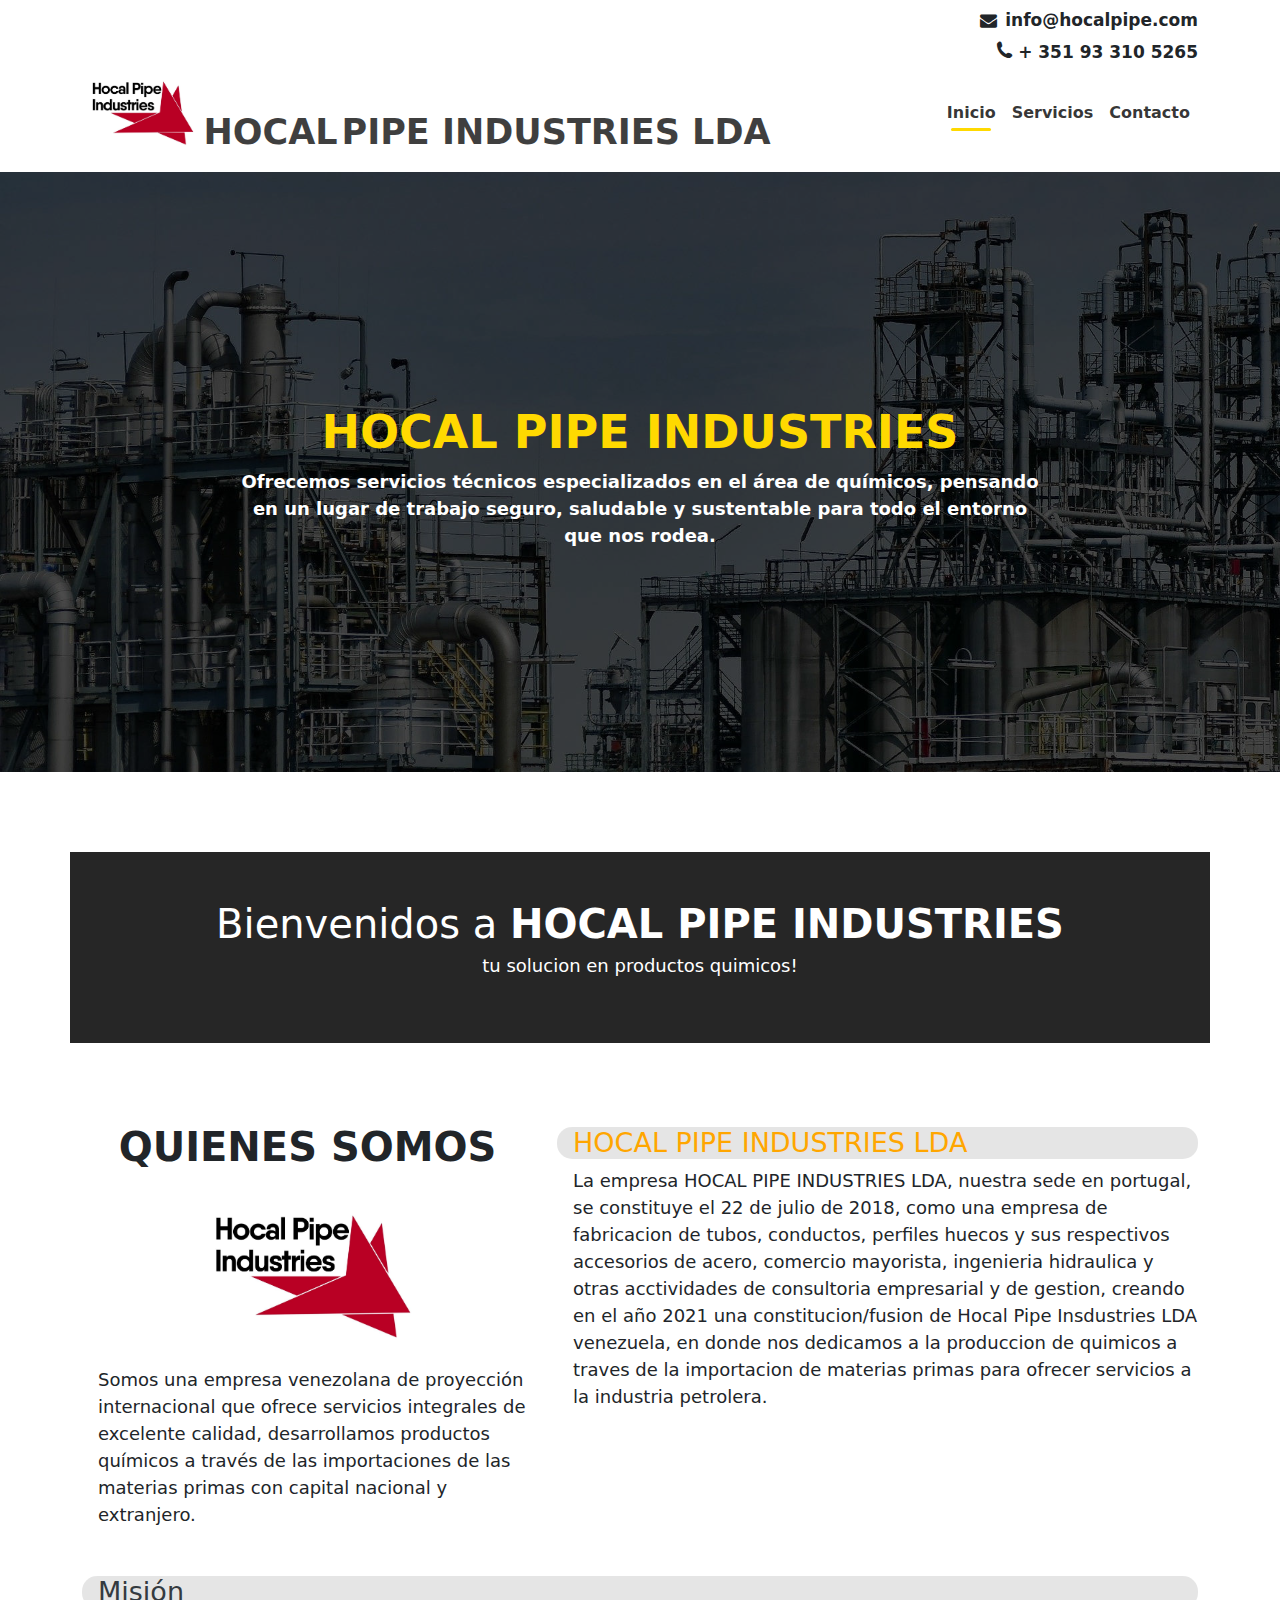
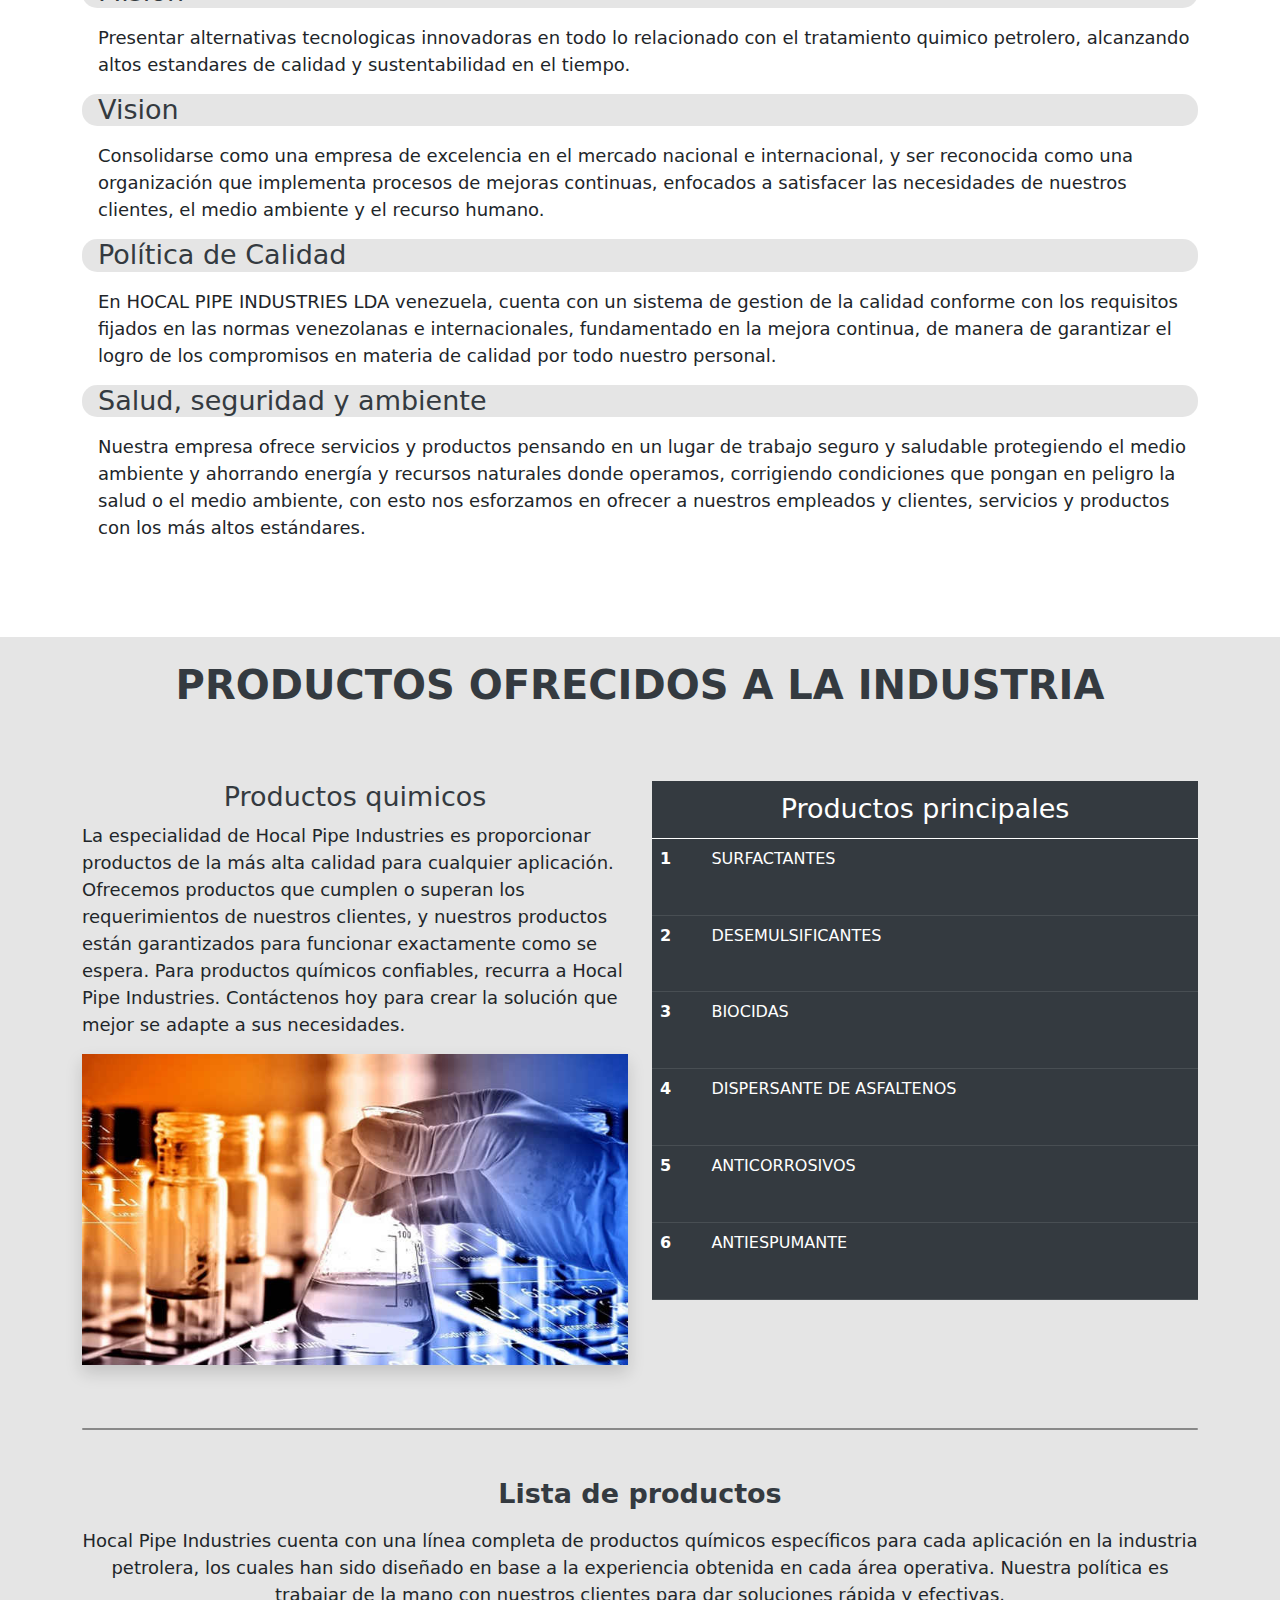
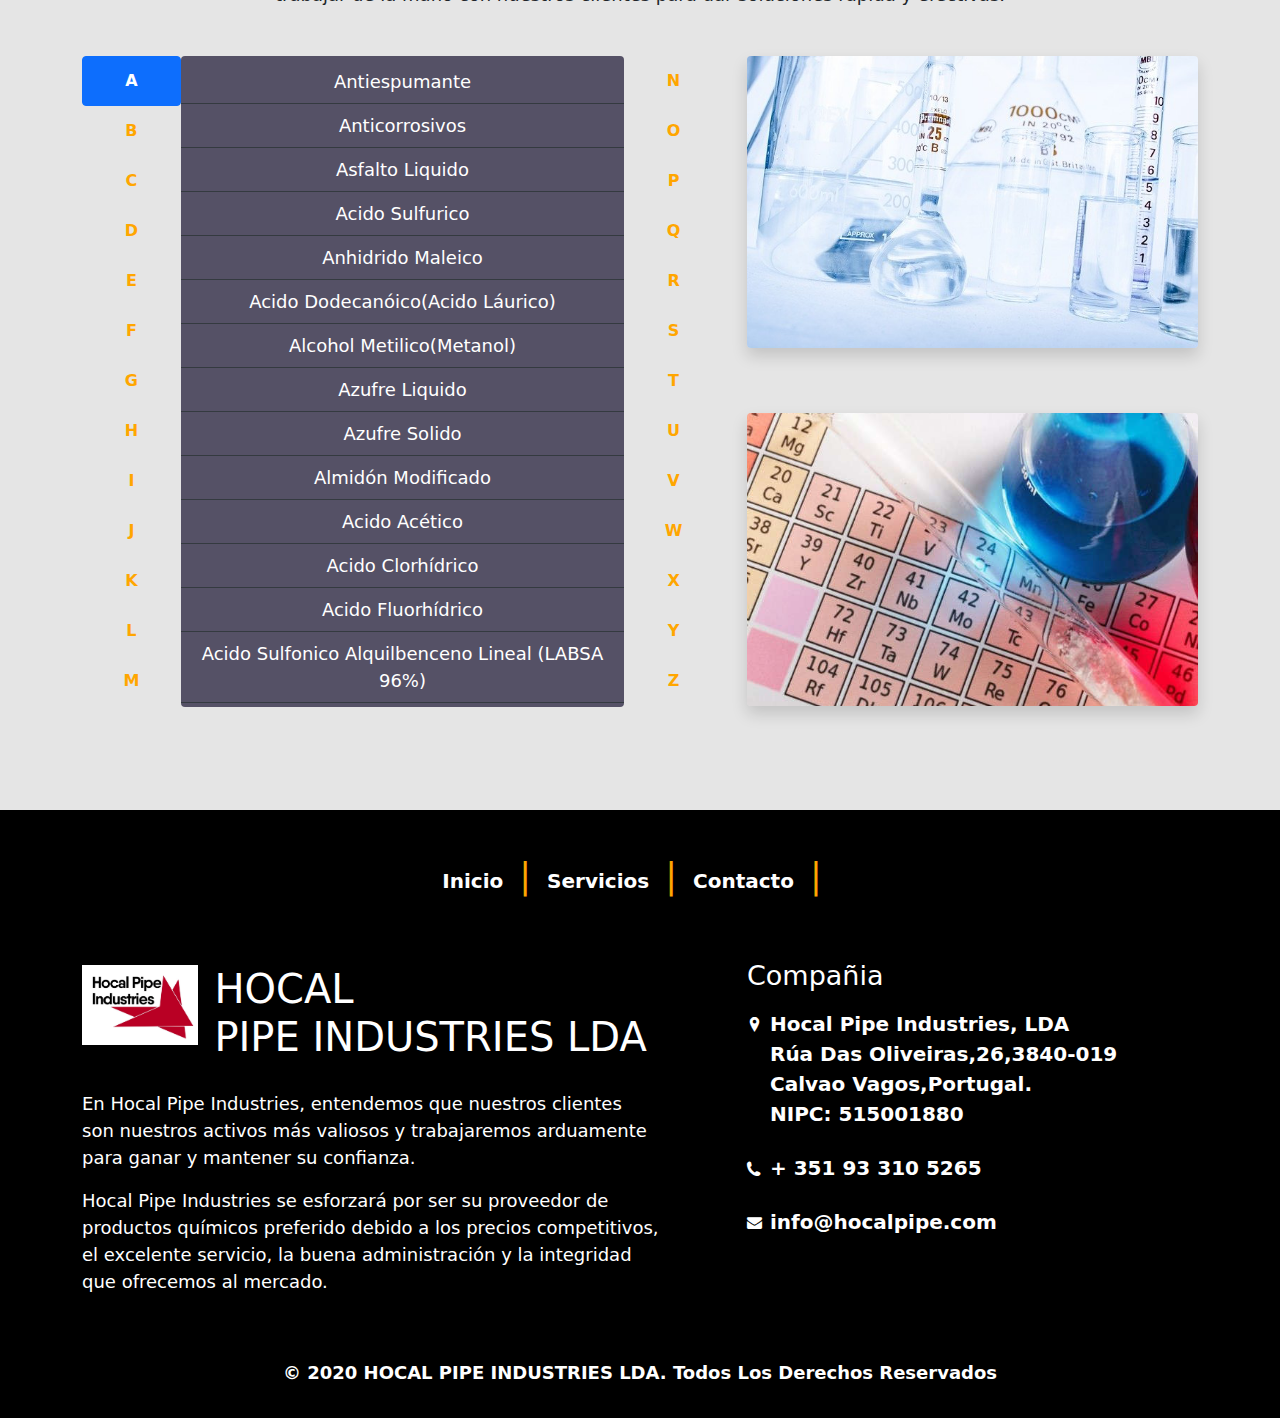
<file: index.html>
<!DOCTYPE html><html lang="en"><head><meta charset="UTF-8"><meta name="viewport" content="width=device-width, initial-scale=1.0"><meta name="description" content="Somos una empresa venezolana de proyección internacional que ofrece servicios integrales de excelente calidad, desarrollamos productos químicos a través de las importaciones de las materias primas con capital nacional y extranjero."><meta name="Keywords" content="hocal pipe industries lda,produtos quimicos hocal pipe"><link rel="icon" type="image/png" href="images/logo.png"><title>HOCAL PIPE INDUSTRIES LDA</title><link href="main-style.css" rel="stylesheet"></head><body><header class="position-relative z-index-2 bg-light bg-white"><div class="container-lg container-md container-sm"><div class="row pt-2"><div class="col-12 d-flex flex-column align-items-end"><div class="d-flex responsive-contact"><span class="mr-1 icon- icon-phone-1"></span><div>+ 351 93 310 5265</div></div><div class="d-flex responsive-contact order-first mb-1"><span class="mr-2 mt-7 icon- icon-envelope"></span><div>info@hocalpipe.com</div></div></div></div></div><nav class="navbar navbar-expand-lg navbar-light bg-white pt-0"><div class="container-lg container-md container-sm"><a class="navbar-brand d-flex align-items-end" href="index.html"><div><img class="mb-2 h-logo-responsive" src="images/logo.jpg" alt="logo de la empresa hocal pipe industries"></div><div class="font-weight-bold responsive-company ml-2"><p class="mb-0 mr-1">HOCAL </p><p class="mb-0">PIPE INDUSTRIES LDA</p></div></a><button class="navbar-toggler" data-target="#my-nav" data-toggle="collapse" aria-controls="my-nav" aria-expanded="false" aria-label="Toggle navigation"><span class="navbar-toggler-icon"></span></button><div class="menu-hidden navbar-collapse" id="my-nav"><ul class="navbar-nav ml-auto"><li class="nav-item d-flex flex-column align-items-center"><a class="nav-link identificador" href="index.html">Inicio</a></li><li class="nav-item d-flex flex-column align-items-center"><a class="nav-link identificador" href="service.html">Servicios</a></li><li class="nav-item d-flex flex-column align-items-center"><a class="nav-link identificador" href="contact.html">Contacto</a></li></ul></div></div></nav></header><main class="main"><div id="page" data-page="0"></div><section class="position-relative"><div class="cap-2"></div><div class="banner-item"><div class="position-relative top-0 left-0"><img class="banner-img" src="images/refinery1.jpg" alt="imagenes de productos quimicos industriales" id=""></div><div class="text-white position-absolute top-0 zind left-50 w-100 text-center container-sm w-lg-65 ocultar" id="texto_1"><h1 class="my-2 responsive__title-h1 font-weight-bold text-yellow"> HOCAL PIPE INDUSTRIES</h1><p class="mb-3 responsive-text">Ofrecemos  servicios técnicos especializados en el área de químicos,  pensando en un lugar de trabajo seguro, saludable y sustentable para  todo el entorno que nos rodea.</p></div></div><div class="banner-item"><div class="position-relative top-0 left-0"><img class="banner-img slide" src="images/refinery2.jpg" alt="imagenes de productos quimicos industriales" id="idd"></div><div class="text-white position-absolute top-0 zind left-50 w-100 text-center container-sm w-lg-65 ocultar" id="texto_2"><h1 class="my-2 responsive__title-h1 font-weight-bold text-yellow"> HOCAL PIPE INDUSTRIES</h1><p class="mb-3 responsive-text">“Estamos a la vanguardia a través de la tecnología y de procesos petroquímicos innovadores “.</p></div></div></section><section class="welcome mt-lg-6"><div class="container-lg px-sm-0"><div class="mb-4 bg-sm-black bg-lg-black-60 text-white py-sm-6 py-lg-5"><h2 class="responsive__title-h2 mb-1 text-center display-5"> Bienvenidos a  <span class="font-weight-bold font-size-35 responsive__title-h2">HOCAL PIPE INDUSTRIES</span></h2><p class="responsive-text lead text-center">tu solucion en productos quimicos!</p></div></div></section><section class="about mt-lg-6"><div class="container-lg container-md container-sm"><div class="row mb-md-5"><div class="col-lg-5 col-md-6 col-sm-12 d-flex align-items-center justify-content-start flex-column"><h2 class="responsive__title-h2 mb-4 display-6 font-weight-normal">QUIENES SOMOS</h2><img class="w-50" src="images/logo.jpg" alt="logo de la empresa hocal pipe industries"><p class="ml-lg-3 text-sm-center text-md-left mt-3 responsive-text lead text-parrafo mb-0">Somos una empresa venezolana de proyección internacional que ofrece servicios integrales de excelente calidad, desarrollamos productos químicos a través de las importaciones de las materias primas con capital nacional y extranjero.</p></div><div class="col-lg-7 col-md-6 col-sm-12 mt-sm-3 mt-lg-1"><div class="bg-lg-black-50 rounded-lg-15pixel bg-sm-black"><h3 class="ml-lg-3 responsive__subtitle text-color-titulo">HOCAL PIPE INDUSTRIES LDA</h3></div><p class="ml-lg-3 responsive-text lead text-parrafo">La empresa HOCAL PIPE INDUSTRIES LDA, nuestra sede en portugal, se constituye el 22 de julio de 2018, como una empresa de fabricacion de tubos, conductos, perfiles huecos y sus respectivos accesorios de acero, comercio mayorista, ingenieria hidraulica y otras acctividades de consultoria empresarial y de gestion, creando en el año 2021 una constitucion/fusion de Hocal Pipe Insdustries LDA venezuela, en donde nos dedicamos a la produccion de quimicos a traves de la importacion de materias primas para ofrecer servicios a la industria petrolera.</p></div></div></div><div class="container-lg container-md container-sm"><div class="row mb-md-4"><div class="col-12"><div class="bg-lg-black-50 rounded-lg-15pixel mb-1 bg-sm-black"><h3 class="responsive__subtitle text-white text-lg-titulos ml-lg-3">Misión</h3></div><p class="responsive-text lead text-parrafo mt-3 ml-lg-3">Presentar alternativas tecnologicas innovadoras en todo lo relacionado con el tratamiento quimico petrolero, alcanzando altos estandares de calidad y sustentabilidad en el tiempo.</p><div class="bg-lg-black-50 rounded-lg-15pixel mb-1 bg-sm-black"><h3 class="responsive__subtitle text-white text-lg-titulos ml-lg-3">Vision</h3></div><p class="responsive-text lead text-parrafo mt-3 ml-lg-3">Consolidarse como una empresa de excelencia en el mercado nacional e internacional, y  ser reconocida como una organización que implementa procesos de mejoras continuas, enfocados a satisfacer las necesidades de nuestros clientes, el medio ambiente y el recurso humano.</p><div class="bg-lg-black-50 rounded-lg-15pixel mb-1 bg-sm-black"><h3 class="responsive__subtitle text-white text-lg-titulos ml-lg-3">Política de Calidad</h3></div><p class="responsive-text lead text-parrafo mt-3 ml-lg-3">En HOCAL PIPE INDUSTRIES LDA venezuela,  cuenta con un sistema de gestion de la calidad conforme con los requisitos fijados en las normas venezolanas e internacionales, fundamentado en la mejora continua, de manera de garantizar el logro de los compromisos en materia de calidad por todo nuestro personal.</p><div class="bg-lg-black-50 rounded-lg-15pixel mb-1 bg-sm-black"><h3 class="responsive__subtitle text-white text-lg-titulos ml-lg-3">Salud, seguridad y ambiente</h3></div><p class="responsive-text lead text-parrafo mt-3 ml-lg-3">Nuestra empresa ofrece servicios y productos pensando en un lugar de trabajo seguro y saludable protegiendo el medio ambiente y ahorrando energía y recursos naturales donde operamos, corrigiendo condiciones que pongan en peligro la salud o el medio ambiente, con esto nos esforzamos en ofrecer a nuestros empleados y clientes, servicios y productos con los más altos estándares.</p></div></div></div></section><section class="product mt-6 bg-black-50"><div class="container-lg container-md container-sm pb-6"><h2 class="responsive__title-h2 text-titulos text-center mb-lg-5 py-4 font-weight-bold">PRODUCTOS OFRECIDOS A LA INDUSTRIA</h2><div class="row"><div class="col-md-6 col-sm-12"><h3 class="responsive__subtitle text-titulos text-center">Productos quimicos</h3><p class="responsive-text lead text-parrafo">La especialidad de Hocal Pipe Industries es proporcionar productos de la más alta calidad para cualquier aplicación. Ofrecemos productos que cumplen o superan los requerimientos de nuestros clientes, y nuestros productos están garantizados para funcionar exactamente como se espera. Para productos químicos confiables, recurra a Hocal Pipe Industries. Contáctenos hoy para crear la solución que mejor se adapte a sus necesidades.</p><img class="img_1 d-sm-none d-lg-block shadow" src="images/img_2.jpg" alt="productos quimicos"></div><div class="col-md-6 col-sm-12"><table class="table table-dark table-hover mb-lg-6"><thead class="thead-light"><tr><th class="responsive__subtitle--table lead text-center" colspan="2">Productos principales</th></tr></thead><tbody class="tbody"><tr><td class="text-table">1 </td><td class="lead text-table">SURFACTANTES</td></tr><tr><td class="text-table">2 </td><td class="lead text-table">DESEMULSIFICANTES</td></tr><tr><td class="text-table">3 </td><td class="lead text-table">BIOCIDAS</td></tr><tr><td class="text-table">4 </td><td class="lead text-table">DISPERSANTE DE ASFALTENOS</td></tr><tr><td class="text-table">5 </td><td class="lead text-table">ANTICORROSIVOS</td></tr><tr><td class="text-table">6 </td><td class="lead text-table">ANTIESPUMANTE</td></tr></tbody></table></div></div><div class="linea mt-sm-4 mb-sm-4 mt-md-4 mb-md-0"></div><div class="row mt-md-5 mt-sm-3"><div class="col-12 order-first"><h3 class="responsive__subtitle text-titulos mb-3 text-center font-weight-bold">Lista de productos</h3><p class="responsive-text lead text-lg-center text-parrafo mb-lg-5">Hocal Pipe Industries cuenta con una línea completa de productos químicos específicos para cada aplicación en la industria petrolera, los cuales han sido diseñado en base a la experiencia obtenida en cada área operativa. Nuestra política es trabajar de la mano con nuestros clientes para dar soluciones rápida y efectivas.</p></div><div class="col-md-7 col-sm-12 order-sm-1 order-md-0"><div class="row"><div class="col-2 pr-0"><ul class="nav font-size-9 flex-column align-items-start"><li class="nav-item w-100 button"><a class="btn hover w-100">A</a></li><li class="nav-item w-100 button"><a class="btn hover w-100">B</a></li><li class="nav-item w-100 button"><a class="btn hover w-100">C</a></li><li class="nav-item w-100 button"><a class="btn hover w-100">D</a></li><li class="nav-item w-100 button"><a class="btn hover w-100">E</a></li><li class="nav-item w-100 button"><a class="btn hover w-100">F</a></li><li class="nav-item w-100 button"><a class="btn hover w-100">G</a></li><li class="nav-item w-100 button"><a class="btn hover w-100">H</a></li><li class="nav-item w-100 button"><a class="btn hover w-100">I</a></li><li class="nav-item w-100 button"><a class="btn hover w-100">J</a></li><li class="nav-item w-100 button"><a class="btn hover w-100">K</a></li><li class="nav-item w-100 button"><a class="btn hover w-100">L</a></li><li class="nav-item w-100 button"><a class="btn hover w-100">M</a></li></ul></div><div class="col-8 text-center bg-color_2 rounded px-0"><div id="contenido"><ul class="nav mt-2" id="ul"></ul></div></div><div class="col-2 pl-0"><ul class="nav font-size-9 flex-column align-items-start"><li class="nav-item w-100 button"><a class="btn hover w-100">N</a></li><li class="nav-item w-100 button"><a class="btn hover w-100">O</a></li><li class="nav-item w-100 button"><a class="btn hover w-100">P</a></li><li class="nav-item w-100 button"><a class="btn hover w-100">Q</a></li><li class="nav-item w-100 button"><a class="btn hover w-100">R</a></li><li class="nav-item w-100 button"><a class="btn hover w-100">S</a></li><li class="nav-item w-100 button"><a class="btn hover w-100">T</a></li><li class="nav-item w-100 button"><a class="btn hover w-100">U</a></li><li class="nav-item w-100 button"><a class="btn hover w-100">V</a></li><li class="nav-item w-100 button"><a class="btn hover w-100">W</a></li><li class="nav-item w-100 button"><a class="btn hover w-100">X</a></li><li class="nav-item w-100 button"><a class="btn hover w-100">Y</a></li><li class="nav-item w-100 button"><a class="btn hover w-100">Z</a></li></ul></div></div></div><div class="col-md-5 d-flex flex-column justify-content-between order-sm-0 order-md-1 mb-4 h-img"><img class="w-100 h-md-50 h-sm-100 img_2 rounded shadow d-sm-none d-md-block" src="images/img_1.jpg" alt="lista de nuestros productos quimicos"><img class="w-100 h-md-50 h-sm-100 img_2 rounded shadow d-sm-none d-md-block" src="images/producto_quimico-2.jpg" alt="lista de nuestros productos quimicos"></div></div></div></section></main><footer class="bg-black align-self-end w-100 text-white"><div class="container-lg py-4 container-m container-sm"><div class="text-white position-relative"><ul class="nav font-size-9 justify-content-center mt-3"><li class="nav-item d-flex"> <a class="responsive-company__footer nav-link p-0" href="index.html">Inicio</a><span class="mx-sm-1 mx-md-2 mx-lg-3 linea_vertical text-color-titulo">| </span></li><li class="nav-item d-flex"> <a class="responsive-company__footer nav-link p-0" href="service.html">Servicios</a><span class="mx-sm-1 mx-md-2 mx-lg-3 linea_vertical text-color-titulo">| </span></li><li class="nav-item d-flex"> <a class="responsive-company__footer nav-link p-0" href="contact.html">Contacto</a><span class="mx-sm-1 mx-md-2 mx-lg-3 linea_vertical text-color-titulo">| </span></li></ul></div><div class="row mt-lg-5 mt-sm-3"><div class="col-lg-7 col-sm-12"><a class="navbar-brand hover-footer text-white d-flex" href="index.html"><img class="mb-2 h-logo-responsive" src="images/logo.jpg" alt="logo de la empresa hocal pipe industries"><h2 class="responsive__title-h2 mb-0 ml-3"><p class="mb-0 mr-1">HOCAL </p><p class="mb-0">PIPE INDUSTRIES LDA</p></h2></a><div class="w-90 mt-4"><p class="lead responsive-text font-weight-lighter">En Hocal Pipe Industries, entendemos que nuestros clientes son nuestros activos más valiosos y trabajaremos arduamente para ganar y mantener su confianza.</p><p class="lead responsive-text font-weight-lighter">Hocal Pipe Industries se esforzará por ser su proveedor de productos químicos preferido debido a los precios competitivos, el excelente servicio, la buena administración y la integridad que ofrecemos al mercado.</p></div></div><div class="col-md-12 col-lg-5 col-sm-12 text-white"><h3 class="responsive__subtitle">Compañia</h3><ul class="nav font-size-9 flex-column align-items-start mt-3"><li class="nav-item d-flex mb-4"> <div><p class="responsive-company__footer mb-0">Hocal Pipe Industries, LDA</p><div><span class="responsive-company__footer">Rúa Das Oliveiras,26,3840-019 Calvao Vagos,Portugal.</span></div><div><span class="responsive-company__footer">NIPC: 515001880</span></div></div><span class="order-first mr-2 d-flex align-items-start mt-2 icon- icon-location"> </span></li><li class="nav-item d-flex mb-4"> <div><p class="responsive-company__footer mb-0">+ 351 93 310 5265</p></div><span class="order-first mr-2 d-flex align-items-start mt-2 icon- icon-phone-1"> </span></li><li class="nav-item d-flex mb-4"> <div><p class="responsive-company__footer mb-0">info@hocalpipe.com</p></div><span class="order-first mr-2 d-flex align-items-start mt-2 icon- icon-envelope"> </span></li></ul></div></div><p class="responsive-text text-center pt-sm-3 pt-lg-5 mb-2">© 2020 HOCAL PIPE INDUSTRIES LDA. Todos Los Derechos Reservados  </p></div></footer><script src="js/main.bundle.js"></script><script src="js/product.bundle.js"></script><script src="js/carousel.bundle.js"></script><script src="js/header.bundle.js"></script></body></html>
</file>
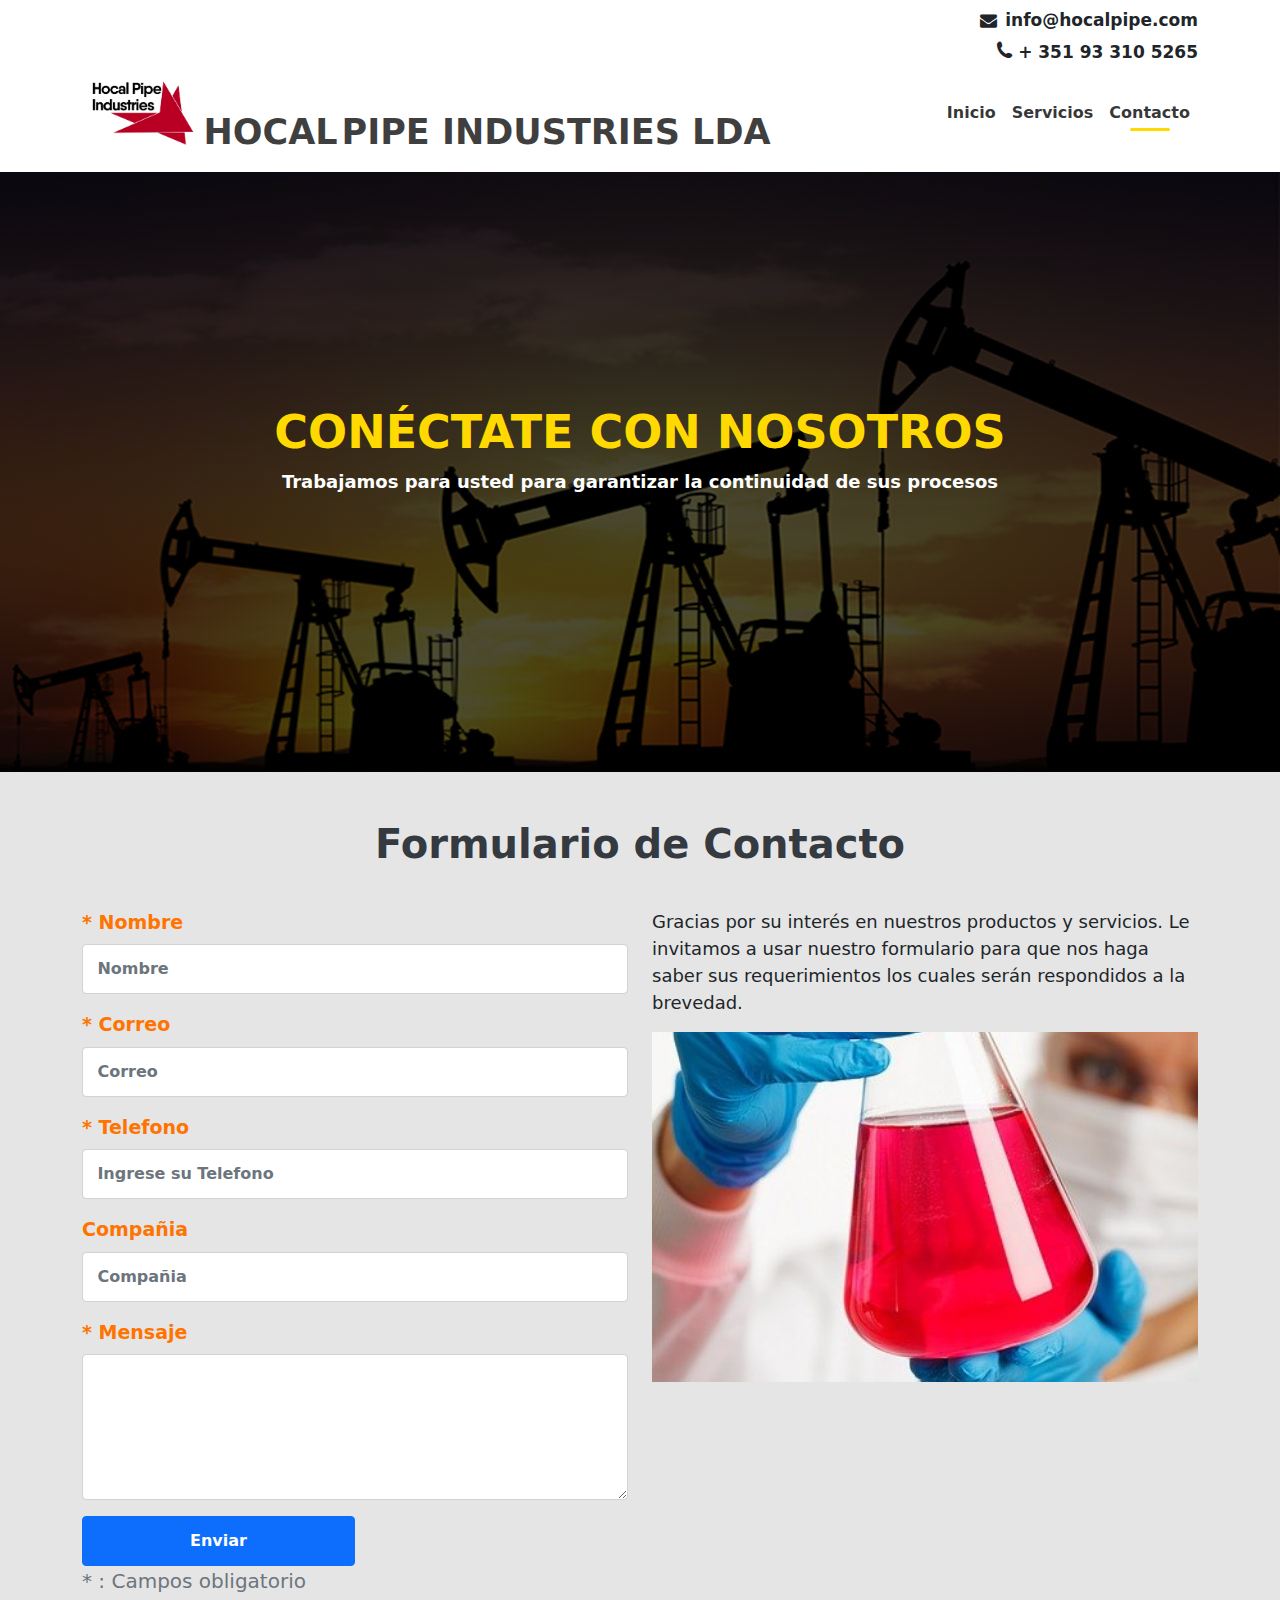
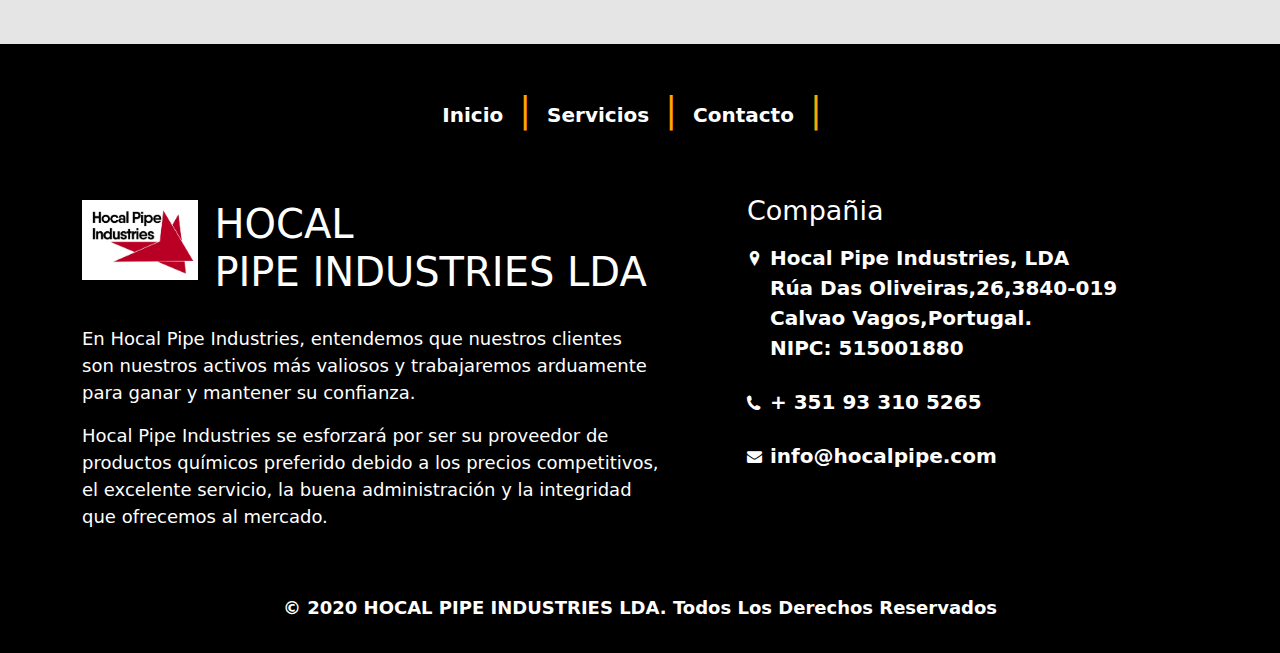
<file: contact.html>
<!DOCTYPE html><html lang="en"><head><meta charset="UTF-8"><meta name="viewport" content="width=device-width, initial-scale=1.0"><meta name="description" content="Somos una empresa venezolana de proyección internacional que ofrece servicios integrales de excelente calidad, desarrollamos productos químicos a través de las importaciones de las materias primas con capital nacional y extranjero."><meta name="Keywords" content="hocal pipe industries lda,produtos quimicos hocal pipe"><link rel="icon" type="image/png" href="images/logo.png"><title>HOCAL PIPE INDUSTRIES LDA</title><link href="main-style.css" rel="stylesheet"></head><body><header class="position-relative z-index-2 bg-light bg-white"><div class="container-lg container-md container-sm"><div class="row pt-2"><div class="col-12 d-flex flex-column align-items-end"><div class="d-flex responsive-contact"><span class="mr-1 icon- icon-phone-1"></span><div>+ 351 93 310 5265</div></div><div class="d-flex responsive-contact order-first mb-1"><span class="mr-2 mt-7 icon- icon-envelope"></span><div>info@hocalpipe.com</div></div></div></div></div><nav class="navbar navbar-expand-lg navbar-light bg-white pt-0"><div class="container-lg container-md container-sm"><a class="navbar-brand d-flex align-items-end" href="index.html"><div><img class="mb-2 h-logo-responsive" src="images/logo.jpg" alt="logo de la empresa hocal pipe industries"></div><div class="font-weight-bold responsive-company ml-2"><p class="mb-0 mr-1">HOCAL </p><p class="mb-0">PIPE INDUSTRIES LDA</p></div></a><button class="navbar-toggler" data-target="#my-nav" data-toggle="collapse" aria-controls="my-nav" aria-expanded="false" aria-label="Toggle navigation"><span class="navbar-toggler-icon"></span></button><div class="menu-hidden navbar-collapse" id="my-nav"><ul class="navbar-nav ml-auto"><li class="nav-item d-flex flex-column align-items-center"><a class="nav-link identificador" href="index.html">Inicio</a></li><li class="nav-item d-flex flex-column align-items-center"><a class="nav-link identificador" href="service.html">Servicios</a></li><li class="nav-item d-flex flex-column align-items-center"><a class="nav-link identificador" href="contact.html">Contacto</a></li></ul></div></div></nav></header><main class="main"><div id="page" data-page="2"></div><div class="message-sucess display-3" id="message-sucess">mensaje enviado exitosamente</div><section class="position-relative"><div class="cap-2"></div><div class="banner-item"><div class="position-relative top-0 left-0"><img class="banner-img" src="images/pozo.png" alt="imagenes de productos quimicos industriales" id=""></div><div class="text-white position-absolute top-0 zind left-50 w-100 text-center container-sm w-lg-65 ocultar" id="texto_1"><h1 class="my-2 responsive__title-h1 font-weight-bold text-yellow">CONÉCTATE CON NOSOTROS</h1><p class="mb-3 responsive-text">Trabajamos para usted para garantizar la continuidad de sus procesos</p></div></div><div class="banner-item"><div class="position-relative top-0 left-0"><img class="banner-img slide" src="images/taladro1.jpg" alt="imagenes de productos quimicos industriales" id="idd"></div><div class="text-white position-absolute top-0 zind left-50 w-100 text-center container-sm w-lg-65 ocultar" id="texto_2"><h1 class="my-2 responsive__title-h1 font-weight-bold text-yellow">CONÉCTATE CON NOSOTROS</h1><p class="mb-3 responsive-text">Trabajamos para usted para garantizar la continuidad de sus procesos</p></div></div></section><section class="form bg-black-50"><div class="container-lg container-md"><div class="row"><h2 class="responsive__title-h2 text-center font-weight-normal mb-lg-4 mt-sm-4 mt-lg-5 text-titulos">Formulario de Contacto</h2><div class="col-lg-6 col-sm-12 order-sm-last order-lg-0"><form class="mt-lg-3 mt-sm-3 mx-auto" id="form" action=""><div class="mb-3"><label class="responsive__title-form text-color-form form-label" for="my-input">* Nombre</label><input class="focus form-control" type="Text" placeholder="Nombre" name="nombre"><div class="text-color lead d-none">Por favor introduzca un nombre válido</div><div class="message-error text-color lead d-none">Por favor introduzca su nombre</div></div><div class="mb-3"><label class="responsive__title-form text-color-form form-label" for="my-input">* Correo</label><input class="focus form-control" type="email" placeholder="Correo" name="correo"><div class="message-error text-color lead d-none">Por favor introduzca su correo</div></div><div class="mb-3"><label class="responsive__title-form text-color-form form-label" for="my-input">* Telefono</label><input class="focus form-control" type="text" placeholder="Ingrese su Telefono" name="telefono"><div class="message-error text-color lead d-none">Por favor introduzca su telefono    </div></div><div class="mb-3"><label class="responsive__title-form text-color-form form-label" for="my-input">Compañia</label><input class="focus form-control" type="Text" placeholder="Compañia" name="compañia"></div><div class="mb-3"><label class="responsive__title-form text-color-form form-label" for="my-input">* Mensaje</label><textarea class="focus form-control" cols="30" rows="5" placeholder="Dejanos un Mensaje" name="mensaje"> </textarea><div class="message-error text-color lead d-none">Por favor introduzca su mensaje </div></div><button class="w-lg-50 w-sm-100 btn btn-primary" type="submit">Enviar</button><div class="mb-5 text-muted lead">* : Campos obligatorio</div></form></div><div class="col-lg-6 col-sm-12"><div class="row mt-md-3"><div class="col-md-6 col-lg-12"><p class="responsive-text lead text-parrafo mt-sm-3 mt-md-0">Gracias por su interés en nuestros productos y servicios. Le invitamos a usar nuestro formulario para que nos haga saber sus requerimientos los cuales serán respondidos a la brevedad.</p></div><div class="col-md-6 col-lg-12"><img class="w-100 heigth" src="images/img-contact.jpg" alt="formulario de contacto"></div></div></div></div></div></section></main><footer class="bg-black align-self-end w-100 text-white"><div class="container-lg py-4 container-m container-sm"><div class="text-white position-relative"><ul class="nav font-size-9 justify-content-center mt-3"><li class="nav-item d-flex"> <a class="responsive-company__footer nav-link p-0" href="index.html">Inicio</a><span class="mx-sm-1 mx-md-2 mx-lg-3 linea_vertical text-color-titulo">| </span></li><li class="nav-item d-flex"> <a class="responsive-company__footer nav-link p-0" href="service.html">Servicios</a><span class="mx-sm-1 mx-md-2 mx-lg-3 linea_vertical text-color-titulo">| </span></li><li class="nav-item d-flex"> <a class="responsive-company__footer nav-link p-0" href="contact.html">Contacto</a><span class="mx-sm-1 mx-md-2 mx-lg-3 linea_vertical text-color-titulo">| </span></li></ul></div><div class="row mt-lg-5 mt-sm-3"><div class="col-lg-7 col-sm-12"><a class="navbar-brand hover-footer text-white d-flex" href="index.html"><img class="mb-2 h-logo-responsive" src="images/logo.jpg" alt="logo de la empresa hocal pipe industries"><h2 class="responsive__title-h2 mb-0 ml-3"><p class="mb-0 mr-1">HOCAL </p><p class="mb-0">PIPE INDUSTRIES LDA</p></h2></a><div class="w-90 mt-4"><p class="lead responsive-text font-weight-lighter">En Hocal Pipe Industries, entendemos que nuestros clientes son nuestros activos más valiosos y trabajaremos arduamente para ganar y mantener su confianza.</p><p class="lead responsive-text font-weight-lighter">Hocal Pipe Industries se esforzará por ser su proveedor de productos químicos preferido debido a los precios competitivos, el excelente servicio, la buena administración y la integridad que ofrecemos al mercado.</p></div></div><div class="col-md-12 col-lg-5 col-sm-12 text-white"><h3 class="responsive__subtitle">Compañia</h3><ul class="nav font-size-9 flex-column align-items-start mt-3"><li class="nav-item d-flex mb-4"> <div><p class="responsive-company__footer mb-0">Hocal Pipe Industries, LDA</p><div><span class="responsive-company__footer">Rúa Das Oliveiras,26,3840-019 Calvao Vagos,Portugal.</span></div><div><span class="responsive-company__footer">NIPC: 515001880</span></div></div><span class="order-first mr-2 d-flex align-items-start mt-2 icon- icon-location"> </span></li><li class="nav-item d-flex mb-4"> <div><p class="responsive-company__footer mb-0">+ 351 93 310 5265</p></div><span class="order-first mr-2 d-flex align-items-start mt-2 icon- icon-phone-1"> </span></li><li class="nav-item d-flex mb-4"> <div><p class="responsive-company__footer mb-0">info@hocalpipe.com</p></div><span class="order-first mr-2 d-flex align-items-start mt-2 icon- icon-envelope"> </span></li></ul></div></div><p class="responsive-text text-center pt-sm-3 pt-lg-5 mb-2">© 2020 HOCAL PIPE INDUSTRIES LDA. Todos Los Derechos Reservados  </p></div></footer><script src="js/main.bundle.js"></script><script src="js/carousel.bundle.js"></script><script src="js/header.bundle.js"></script><script src="js/validation.bundle.js"></script></body></html>
</file>
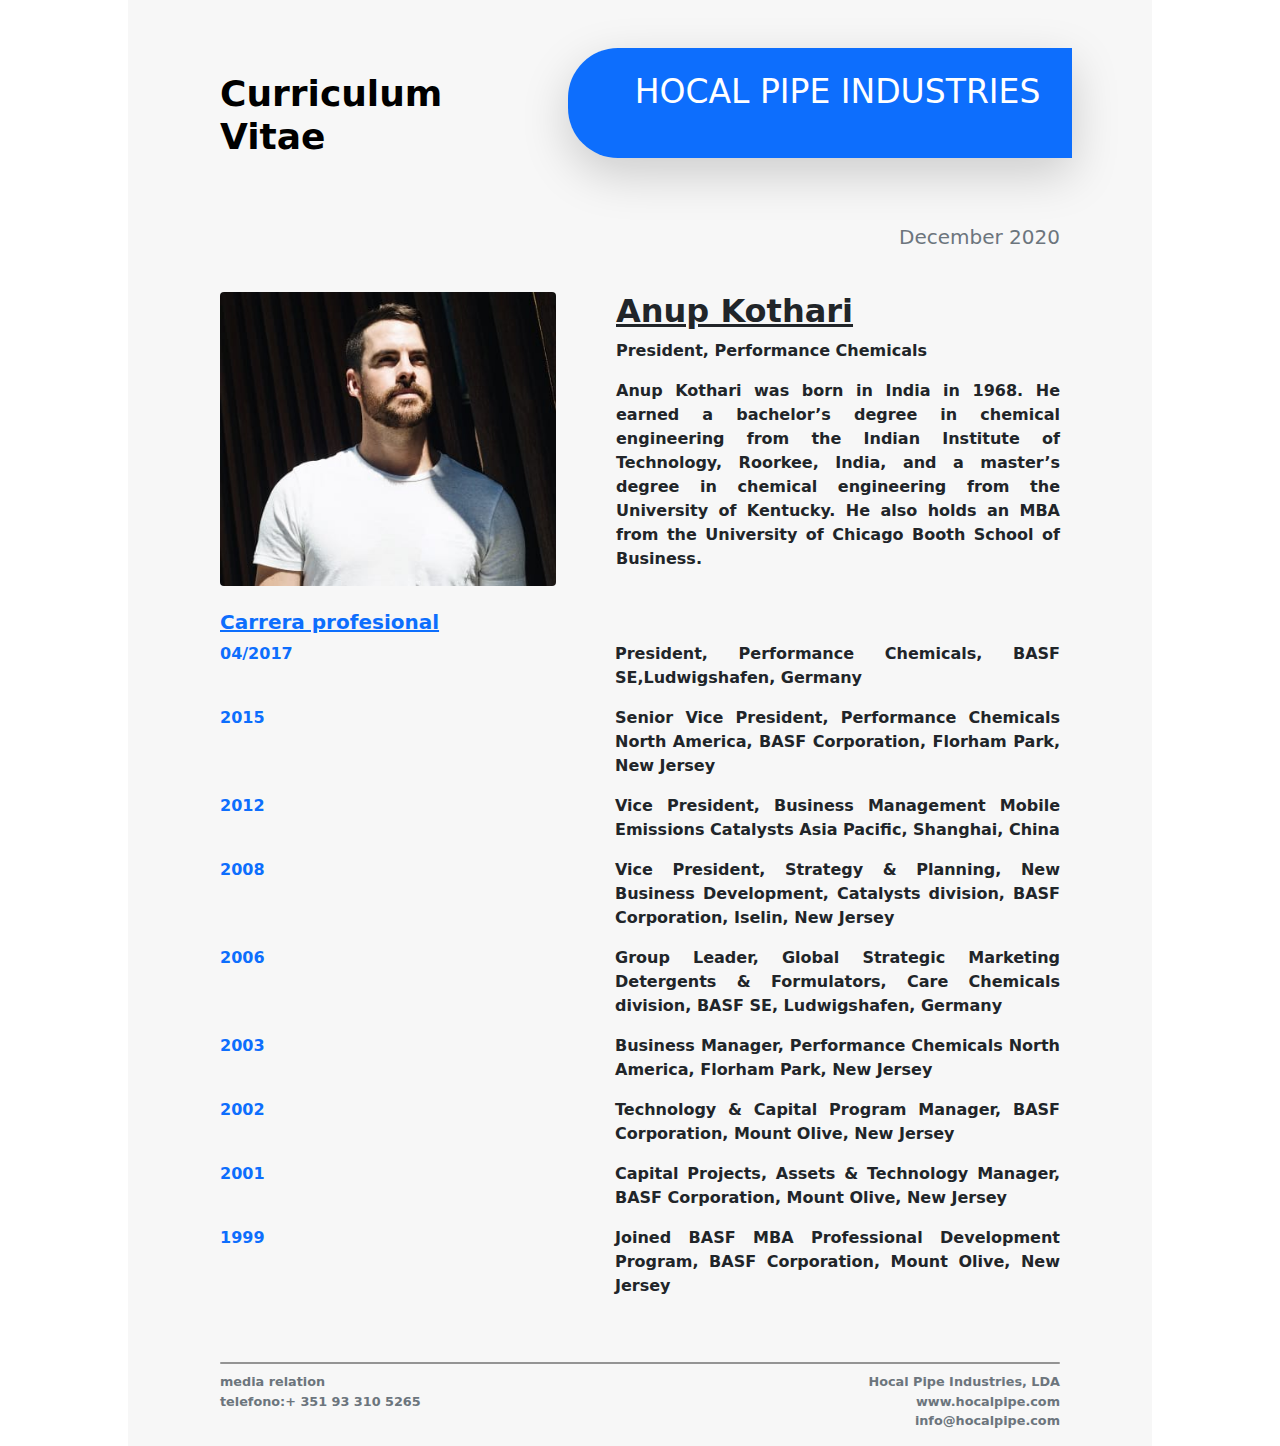
<file: curriculum.html>
<!DOCTYPE html><html lang="en"><head><meta charset="UTF-8"><meta name="viewport" content="width=device-width, initial-scale=1.0"><title>Curriculum</title><link href="main-style.css" rel="stylesheet"></head><body><div class="container-lg w-lg-80 bg-lg-black-40"><div class="px-lg-6"><header><div class="row"><div class="col-12 py-4 order-first"></div><div class="col-sm-12 col-md-5 order-sm-1 order-md-0 d-flex align-items-center justify-content-center"><div class="text-black mt-sm-3 mt-md-0"><h1 class="responsive__title-curriculum font-weight-normal mb-0">Curriculum Vitae</h1></div></div><div class="col-sm-12 col-md-7 order-sm-0 order-md-1 py-4 bg-primary shadow-lg border-rounded d-flex justify-content-center"><a class="text-decoration-none" href="index.html"><h2 class="mb-0 text-white responsive__title-curriculum--h2 padding ml-0">HOCAL PIPE INDUSTRIES</h2></a></div></div></header><main class="pt-md-3"><div class="row pt-md-5 pt-sm-4"><div class="col-12 d-flex align-items-end justify-content-lg-end mb-4"><p class="text-muted lead">December 2020</p></div><div class="col-sm-12 col-md-5 d-flex justify-content-center"><figure class="figure"><img class="figure-img img-fluid rounded" src="images/t5.jpg" alt=""></figure></div><div class="col-sm-12 col-md-7 pl-md-3 pl-lg-5"><h2 class="text-decoration-underline font-weight-normal">Anup Kothari</h2><div class="mb-3">President, Performance Chemicals</div><p class="responsive-text--p text-justify">Anup Kothari was born in India in 1968. He earned a bachelor’s degree in chemical engineering from the Indian Institute of Technology, Roorkee, India, and a master’s degree in chemical engineering from the University of Kentucky. He also holds an MBA from the University of Chicago Booth School of Business.</p></div></div><div class="row"><div class="col-12"><h3 class="text-primary lead text-decoration-underline font-weight-normal">Carrera profesional</h3></div></div><div class="row pb-5"><div class="col-sm-12 col-md-5"> <p class="text-primary">04/2017</p></div><div class="col-sm-12 col-md-7"><p class="responsive-text--p text-justify padding">President, Performance Chemicals, BASF SE,Ludwigshafen, Germany</p></div><div class="col-sm-12 col-md-5"> <p class="text-primary">2015</p></div><div class="col-sm-12 col-md-7"><p class="responsive-text--p text-justify padding">Senior Vice President, Performance Chemicals North America, BASF Corporation, Florham Park, New Jersey</p></div><div class="col-sm-12 col-md-5"> <p class="text-primary">2012</p></div><div class="col-sm-12 col-md-7"><p class="responsive-text--p text-justify padding">Vice President, Business Management Mobile Emissions Catalysts Asia Pacific, Shanghai, China</p></div><div class="col-sm-12 col-md-5"> <p class="text-primary">2008</p></div><div class="col-sm-12 col-md-7"><p class="responsive-text--p text-justify padding">Vice President, Strategy &amp; Planning, New Business Development, Catalysts division, BASF Corporation, Iselin, New Jersey</p></div><div class="col-sm-12 col-md-5"> <p class="text-primary">2006</p></div><div class="col-sm-12 col-md-7"><p class="responsive-text--p text-justify padding">Group Leader, Global Strategic Marketing Detergents &amp; Formulators, Care Chemicals division, BASF SE, Ludwigshafen, Germany</p></div><div class="col-sm-12 col-md-5"> <p class="text-primary">2003</p></div><div class="col-sm-12 col-md-7"><p class="responsive-text--p text-justify padding">Business Manager, Performance Chemicals North America, Florham Park, New Jersey</p></div><div class="col-sm-12 col-md-5"> <p class="text-primary">2002</p></div><div class="col-sm-12 col-md-7"><p class="responsive-text--p text-justify padding">Technology &amp; Capital Program Manager, BASF Corporation, Mount Olive, New Jersey</p></div><div class="col-sm-12 col-md-5"> <p class="text-primary">2001</p></div><div class="col-sm-12 col-md-7"><p class="responsive-text--p text-justify padding">Capital Projects, Assets &amp; Technology Manager, BASF Corporation, Mount Olive, New Jersey</p></div><div class="col-sm-12 col-md-5"> <p class="text-primary">1999</p></div><div class="col-sm-12 col-md-7"><p class="responsive-text--p text-justify padding">Joined BASF MBA Professional Development Program, BASF Corporation, Mount Olive, New Jersey</p></div></div></main><footer><div class="linea"></div><div class="row mt-2"><div class="col-sm-12 col-md-6"><div><p class="mb-0 small text-muted">media relation</p><p class="small text-muted">telefono:+ 351 93 310 5265</p></div></div><div class="col-sm-12 col-md-6"><div class="d-flex align-items-md-end flex-column"><p class="mb-0 small text-muted">Hocal Pipe Industries, LDA</p><a class="small text-muted text-decoration-none" href="index.html"><p class="mb-0">www.hocalpipe.com</p></a><a class="small text-muted text-decoration-none" href="#"><p>info@hocalpipe.com</p></a></div></div></div></footer></div></div><script src="js/main.bundle.js"></script></body></html>
</file>
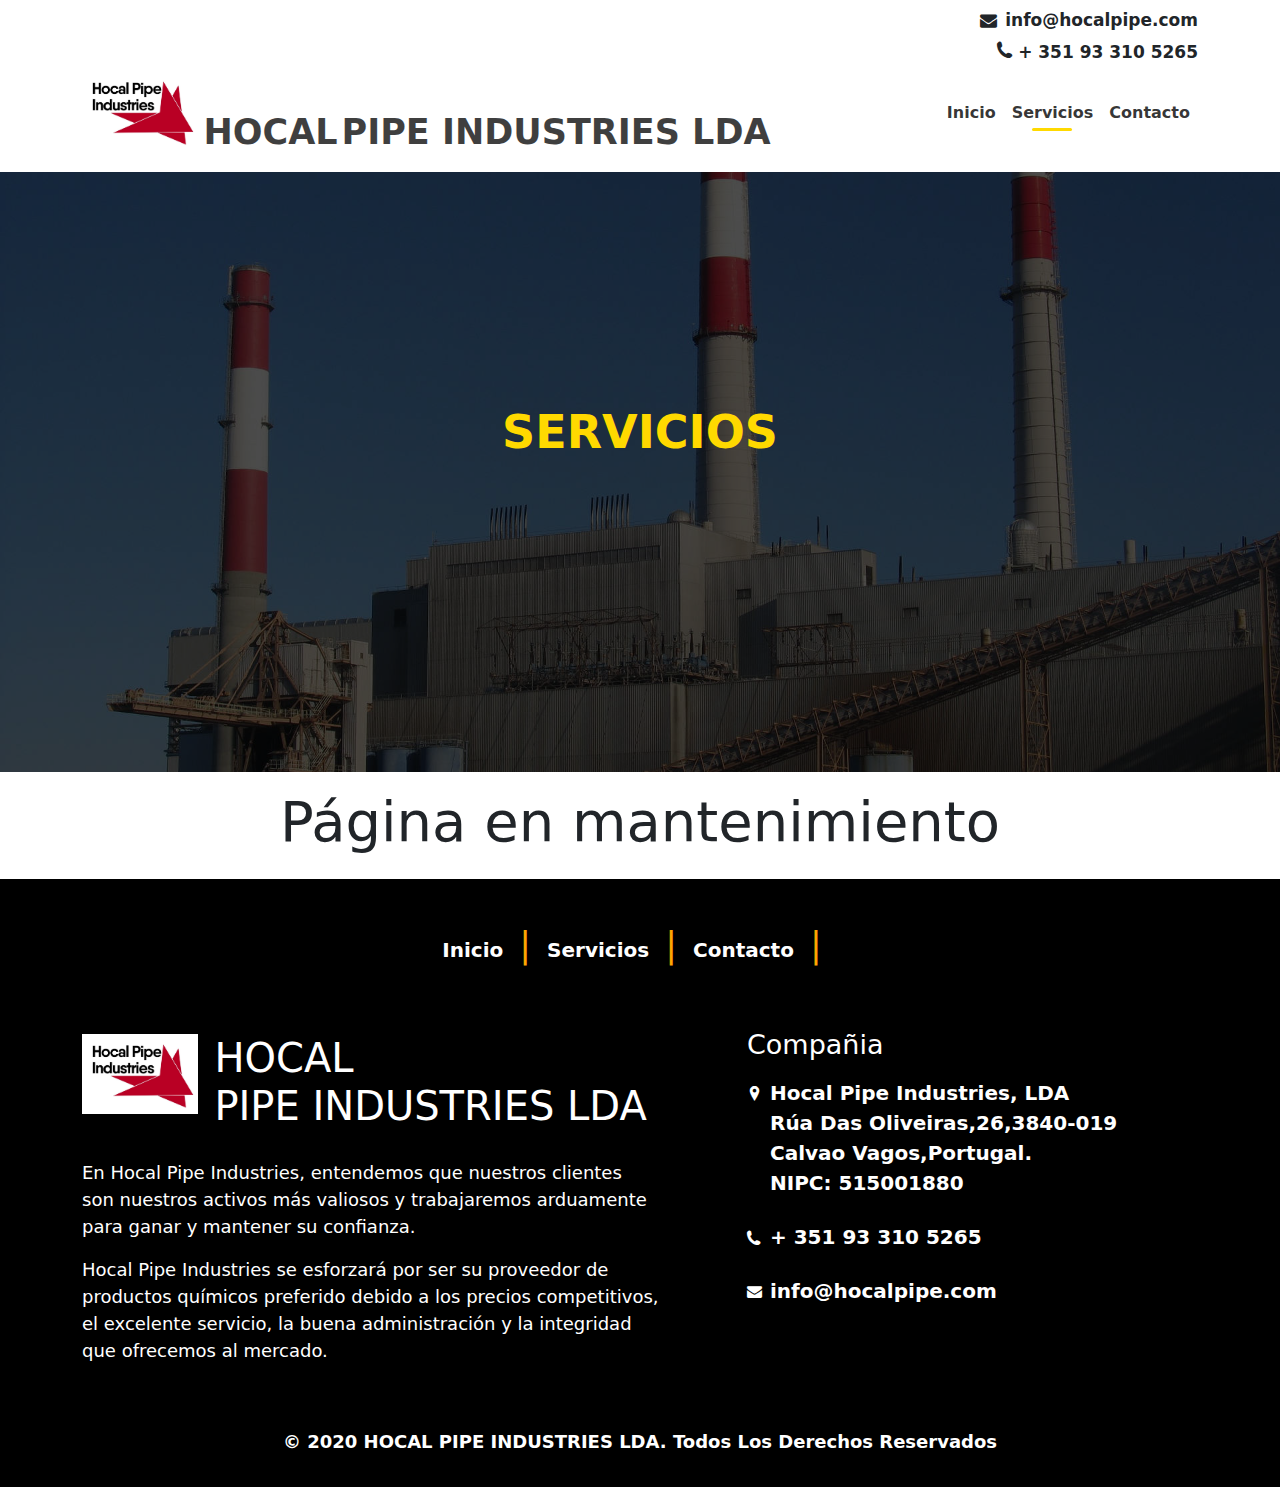
<file: service.html>
<!DOCTYPE html><html lang="en"><head><meta charset="UTF-8"><meta name="viewport" content="width=device-width, initial-scale=1.0"><meta name="description" content="Somos una empresa venezolana de proyección internacional que ofrece servicios integrales de excelente calidad, desarrollamos productos químicos a través de las importaciones de las materias primas con capital nacional y extranjero."><meta name="Keywords" content="hocal pipe industries lda,produtos quimicos hocal pipe"><link rel="icon" type="image/png" href="images/logo.png"><title>HOCAL PIPE INDUSTRIES LDA</title><link href="main-style.css" rel="stylesheet"></head><body><header class="position-relative z-index-2 bg-light bg-white"><div class="container-lg container-md container-sm"><div class="row pt-2"><div class="col-12 d-flex flex-column align-items-end"><div class="d-flex responsive-contact"><span class="mr-1 icon- icon-phone-1"></span><div>+ 351 93 310 5265</div></div><div class="d-flex responsive-contact order-first mb-1"><span class="mr-2 mt-7 icon- icon-envelope"></span><div>info@hocalpipe.com</div></div></div></div></div><nav class="navbar navbar-expand-lg navbar-light bg-white pt-0"><div class="container-lg container-md container-sm"><a class="navbar-brand d-flex align-items-end" href="index.html"><div><img class="mb-2 h-logo-responsive" src="images/logo.jpg" alt="logo de la empresa hocal pipe industries"></div><div class="font-weight-bold responsive-company ml-2"><p class="mb-0 mr-1">HOCAL </p><p class="mb-0">PIPE INDUSTRIES LDA</p></div></a><button class="navbar-toggler" data-target="#my-nav" data-toggle="collapse" aria-controls="my-nav" aria-expanded="false" aria-label="Toggle navigation"><span class="navbar-toggler-icon"></span></button><div class="menu-hidden navbar-collapse" id="my-nav"><ul class="navbar-nav ml-auto"><li class="nav-item d-flex flex-column align-items-center"><a class="nav-link identificador" href="index.html">Inicio</a></li><li class="nav-item d-flex flex-column align-items-center"><a class="nav-link identificador" href="service.html">Servicios</a></li><li class="nav-item d-flex flex-column align-items-center"><a class="nav-link identificador" href="contact.html">Contacto</a></li></ul></div></div></nav></header><main class="main"><div id="page" data-page="1"></div><section class="position-relative"><div class="cap-2"></div><div class="banner-item"><div class="position-relative top-0 left-0"><img class="banner-img" src="images/refinery3.jpg" alt="imagenes de productos quimicos industriales" id=""></div><div class="text-white position-absolute top-0 zind left-50 w-100 text-center container-sm w-lg-65 ocultar" id="texto_1"><h1 class="my-2 responsive__title-h1 font-weight-bold text-yellow">SERVICIOS</h1><p class="mb-3 responsive-text"></p></div></div><div class="banner-item"><div class="position-relative top-0 left-0"><img class="banner-img slide" src="images/refinery4.jpg" alt="imagenes de productos quimicos industriales" id="idd"></div><div class="text-white position-absolute top-0 zind left-50 w-100 text-center container-sm w-lg-65 ocultar" id="texto_2"><h1 class="my-2 responsive__title-h1 font-weight-bold text-yellow">SERVICIOS</h1><p class="mb-3 responsive-text"></p></div></div></section><section><div class="row"><div class="col-12 text-center py-3"><h2 class="display-4">Página en mantenimiento</h2></div></div></section></main><footer class="bg-black align-self-end w-100 text-white"><div class="container-lg py-4 container-m container-sm"><div class="text-white position-relative"><ul class="nav font-size-9 justify-content-center mt-3"><li class="nav-item d-flex"> <a class="responsive-company__footer nav-link p-0" href="index.html">Inicio</a><span class="mx-sm-1 mx-md-2 mx-lg-3 linea_vertical text-color-titulo">| </span></li><li class="nav-item d-flex"> <a class="responsive-company__footer nav-link p-0" href="service.html">Servicios</a><span class="mx-sm-1 mx-md-2 mx-lg-3 linea_vertical text-color-titulo">| </span></li><li class="nav-item d-flex"> <a class="responsive-company__footer nav-link p-0" href="contact.html">Contacto</a><span class="mx-sm-1 mx-md-2 mx-lg-3 linea_vertical text-color-titulo">| </span></li></ul></div><div class="row mt-lg-5 mt-sm-3"><div class="col-lg-7 col-sm-12"><a class="navbar-brand hover-footer text-white d-flex" href="index.html"><img class="mb-2 h-logo-responsive" src="images/logo.jpg" alt="logo de la empresa hocal pipe industries"><h2 class="responsive__title-h2 mb-0 ml-3"><p class="mb-0 mr-1">HOCAL </p><p class="mb-0">PIPE INDUSTRIES LDA</p></h2></a><div class="w-90 mt-4"><p class="lead responsive-text font-weight-lighter">En Hocal Pipe Industries, entendemos que nuestros clientes son nuestros activos más valiosos y trabajaremos arduamente para ganar y mantener su confianza.</p><p class="lead responsive-text font-weight-lighter">Hocal Pipe Industries se esforzará por ser su proveedor de productos químicos preferido debido a los precios competitivos, el excelente servicio, la buena administración y la integridad que ofrecemos al mercado.</p></div></div><div class="col-md-12 col-lg-5 col-sm-12 text-white"><h3 class="responsive__subtitle">Compañia</h3><ul class="nav font-size-9 flex-column align-items-start mt-3"><li class="nav-item d-flex mb-4"> <div><p class="responsive-company__footer mb-0">Hocal Pipe Industries, LDA</p><div><span class="responsive-company__footer">Rúa Das Oliveiras,26,3840-019 Calvao Vagos,Portugal.</span></div><div><span class="responsive-company__footer">NIPC: 515001880</span></div></div><span class="order-first mr-2 d-flex align-items-start mt-2 icon- icon-location"> </span></li><li class="nav-item d-flex mb-4"> <div><p class="responsive-company__footer mb-0">+ 351 93 310 5265</p></div><span class="order-first mr-2 d-flex align-items-start mt-2 icon- icon-phone-1"> </span></li><li class="nav-item d-flex mb-4"> <div><p class="responsive-company__footer mb-0">info@hocalpipe.com</p></div><span class="order-first mr-2 d-flex align-items-start mt-2 icon- icon-envelope"> </span></li></ul></div></div><p class="responsive-text text-center pt-sm-3 pt-lg-5 mb-2">© 2020 HOCAL PIPE INDUSTRIES LDA. Todos Los Derechos Reservados  </p></div></footer><script src="js/main.bundle.js"></script><script src="js/carousel.bundle.js"></script><script src="js/header.bundle.js"></script></body></html>
</file>
<file: main-style.css>
@charset "UTF-8";

@font-face {
  font-family: "untitled-font-2";
  src:url(fonts/untitled-font-2.eot);
  src:url(fonts/untitled-font-2.eot?#iefix) format("embedded-opentype"),
    url(fonts/untitled-font-2.woff) format("woff"),
    url(fonts/untitled-font-2.ttf) format("truetype"),
    url(fonts/untitled-font-2.svg#untitled-font-2) format("svg");
  font-weight: normal;
  font-style: normal;

}
[class^="icon-"]:before,
[class*="icon-"]:before{
  font-family: "untitled-font-2" !important;
  font-style: normal !important;
  font-weight: normal !important;
  font-variant: normal !important;
  text-transform: none !important;
  speak: none;
  line-height: 1;
  -webkit-font-smoothing: antialiased;
  -moz-osx-font-smoothing: grayscale;
}

.icon-phone-1:before {
  content: "\61";
}
.icon-envelope:before {
  content: "\62";
}
.icon-location:before {
  content: "\63";
}

/*!
 * Bootstrap v5.0.0-alpha2 (https://getbootstrap.com/)
 * Copyright 2011-2020 The Bootstrap Authors
 * Copyright 2011-2020 Twitter, Inc.
 * Licensed under MIT (https://github.com/twbs/bootstrap/blob/main/LICENSE)
 */
:root {
  --bs-blue: #0d6efd;
  --bs-indigo: #6610f2;
  --bs-purple: #6f42c1;
  --bs-pink: #d63384;
  --bs-red: #dc3545;
  --bs-orange: #fd7e14;
  --bs-yellow: #ffc107;
  --bs-green: #198754;
  --bs-teal: #20c997;
  --bs-cyan: #0dcaf0;
  --bs-white: #fff;
  --bs-gray: #6c757d;
  --bs-gray-dark: #343a40;
  --bs-primary: #0d6efd;
  --bs-color: rgba(1, 1, 43, 0.8);
  --bs-secondary: #6c757d;
  --bs-success: #198754;
  --bs-info: #0dcaf0;
  --bs-warning: #ffc107;
  --bs-danger: #dc3545;
  --bs-light: #f8f9fa;
  --bs-dark: #343a40;
  --bs-pink: #d63384;
  --bs-gray: #e9ecef;
  --bs-black: #000;
  --bs-yellow: #ffc107;
  --bs-font-sans-serif: system-ui, -apple-system, "Segoe UI", Roboto, "Helvetica Neue", Arial, "Noto Sans", sans-serif, "Apple Color Emoji", "Segoe UI Emoji", "Segoe UI Symbol", "Noto Color Emoji";
  --bs-font-monospace: SFMono-Regular, Menlo, Monaco, Consolas, "Liberation Mono", "Courier New", monospace;
  --bs-gradient: linear-gradient(180deg, rgba(255, 255, 255, 0.15), rgba(255, 255, 255, 0)); }

*,
*::before,
*::after {
  box-sizing: border-box; }

body {
  margin: 0;
  font-family: var(--bs-font-sans-serif);
  font-size: 1rem;
  font-weight: 600;
  line-height: 1.5;
  color: #212529;
  background-color: #fff;
  -webkit-text-size-adjust: 100%;
  -webkit-tap-highlight-color: rgba(0, 0, 0, 0); }

h1, .h1, h2, .h2, h3, .h3, h4, .h4 {
  margin-top: 0;
  margin-bottom: 0.5rem;
  font-weight: 500;
  line-height: 1.2; }

h1, .h1 {
  font-size: calc(1.375rem + 1.5vw); }
  @media (min-width: 1200px) {
    h1, .h1 {
      font-size: 2.5rem; } }

h2, .h2 {
  font-size: calc(1.325rem + 0.9vw); }
  @media (min-width: 1200px) {
    h2, .h2 {
      font-size: 2rem; } }

h3, .h3 {
  font-size: calc(1.3rem + 0.6vw); }
  @media (min-width: 1200px) {
    h3, .h3 {
      font-size: 1.75rem; } }

h4, .h4 {
  font-size: calc(1.275rem + 0.3vw); }
  @media (min-width: 1200px) {
    h4, .h4 {
      font-size: 1.5rem; } }

p {
  margin-top: 0;
  margin-bottom: 1rem; }


ul {
  padding-left: 2rem; }


ul {
  margin-top: 0;
  margin-bottom: 1rem; }


ul ul {
  margin-bottom: 0; }

small, .small {
  font-size: 0.875em; }

a {
  color: #0d6efd;
  text-decoration: underline; }
  a:hover {
    color: #024dbc; }

a:not([href]):not([class]), a:not([href]):not([class]):hover {
  color: inherit;
  text-decoration: none; }

figure {
  margin: 0 0 1rem; }

img {
  vertical-align: middle; }

table {
  caption-side: bottom;
  border-collapse: collapse; }

th {
  text-align: inherit;
  text-align: -webkit-match-parent; }

thead,
tbody,
tr,
td,
th {
  border-color: inherit;
  border-style: solid;
  border-width: 0; }

label {
  display: inline-block; }

button {
  border-radius: 0; }

button:focus {
  outline: 1px dotted;
  outline: 5px auto -webkit-focus-ring-color; }

input,
button,
textarea {
  margin: 0;
  font-family: inherit;
  font-size: inherit;
  line-height: inherit; }

button,
input {
  overflow: visible; }

button {
  text-transform: none; }

button,
[type="button"],
[type="reset"],
[type="submit"] {
  -webkit-appearance: button; }
  button:not(:disabled),
  [type="button"]:not(:disabled),
  [type="reset"]:not(:disabled),
  [type="submit"]:not(:disabled) {
    cursor: pointer; }

textarea {
  resize: vertical; }

.lead {
  font-size: 1.25rem;
  font-weight: 300; }

.display-3 {
  font-size: calc(1.525rem + 3.3vw);
  font-weight: 300;
  line-height: 1.2; }
  @media (min-width: 1200px) {
    .display-3 {
      font-size: 4rem; } }

.display-4 {
  font-size: calc(1.475rem + 2.7vw);
  font-weight: 300;
  line-height: 1.2; }
  @media (min-width: 1200px) {
    .display-4 {
      font-size: 3.5rem; } }

.display-5 {
  font-size: calc(1.425rem + 2.1vw);
  font-weight: 300;
  line-height: 1.2; }
  @media (min-width: 1200px) {
    .display-5 {
      font-size: 3rem; } }

.display-6 {
  font-size: calc(1.375rem + 1.5vw);
  font-weight: 300;
  line-height: 1.2; }
  @media (min-width: 1200px) {
    .display-6 {
      font-size: 2.5rem; } }

.img-fluid {
  max-width: 100%;
  height: auto; }

.figure {
  display: inline-block; }

.figure-img {
  margin-bottom: 0.5rem;
  line-height: 1; }


.container-sm,
.container-md,
.container-lg {
  --bs-gutter-x: 1.5rem;
  width: 100%;
  padding-right: calc(var(--bs-gutter-x) / 2);
  padding-left: calc(var(--bs-gutter-x) / 2);
  margin-right: auto;
  margin-left: auto; }

@media (min-width: 280px) {
   .container-sm {
    max-width: 410px; } }

@media (min-width: 480px) {
   .container-sm, .container-md {
    max-width: 700px; } }

@media (min-width: 992px) {
   .container-sm, .container-md, .container-lg {
    max-width: 960px; } }

@media (min-width: 1200px) {
   .container-sm, .container-md, .container-lg {
    max-width: 1140px; } }

@media (min-width: 1320px) {
   .container-sm, .container-md, .container-lg {
    max-width: 1220px; } }

.row {
  --bs-gutter-x: 1.5rem;
  --bs-gutter-y: 0;
  display: flex;
  flex-wrap: wrap;
  margin-top: calc(var(--bs-gutter-y) * -1);
  margin-right: calc(var(--bs-gutter-x) / -2);
  margin-left: calc(var(--bs-gutter-x) / -2); }
  .row > * {
    flex-shrink: 0;
    width: 100%;
    max-width: 100%;
    padding-right: calc(var(--bs-gutter-x) / 2);
    padding-left: calc(var(--bs-gutter-x) / 2);
    margin-top: var(--bs-gutter-y); }

.col-2 {
  flex: 0 0 auto;
  width: 16.66667%; }

.col-5 {
  flex: 0 0 auto;
  width: 41.66667%; }

.col-6 {
  flex: 0 0 auto;
  width: 50%; }

.col-7 {
  flex: 0 0 auto;
  width: 58.33333%; }

.col-8 {
  flex: 0 0 auto;
  width: 66.66667%; }

.col-12 {
  flex: 0 0 auto;
  width: 100%; }

@media (min-width: 280px) {
  .col-sm-12 {
    flex: 0 0 auto;
    width: 100%; } }

@media (min-width: 480px) {
  .col-md-5 {
    flex: 0 0 auto;
    width: 41.66667%; }
  .col-md-6 {
    flex: 0 0 auto;
    width: 50%; }
  .col-md-7 {
    flex: 0 0 auto;
    width: 58.33333%; }
  .col-md-12 {
    flex: 0 0 auto;
    width: 100%; } }

@media (min-width: 992px) {
  .col-lg-5 {
    flex: 0 0 auto;
    width: 41.66667%; }
  .col-lg-6 {
    flex: 0 0 auto;
    width: 50%; }
  .col-lg-7 {
    flex: 0 0 auto;
    width: 58.33333%; }
  .col-lg-12 {
    flex: 0 0 auto;
    width: 100%; } }

.table {
  --bs-table-bg: transparent;
  --bs-table-accent-bg: transparent;
  --bs-table-striped-color: #212529;
  --bs-table-striped-bg: rgba(0, 0, 0, 0.05);
  --bs-table-active-color: #212529;
  --bs-table-active-bg: rgba(0, 0, 0, 0.1);
  --bs-table-hover-color: #212529;
  --bs-table-hover-bg: rgba(0, 0, 0, 0.075);
  width: 100%;
  margin-bottom: 1rem;
  color: #212529;
  vertical-align: top;
  border-color: #495057; }
  .table > :not(caption) > * > * {
    padding: 0.5rem 0.5rem;
    background-color: var(--bs-table-bg);
    background-image: linear-gradient(var(--bs-table-accent-bg), var(--bs-table-accent-bg));
    border-bottom-width: 1px; }
  .table > tbody {
    vertical-align: inherit; }
  .table > thead {
    vertical-align: bottom; }
  .table > :not(:last-child) > :last-child > * {
    border-bottom-color: currentColor; }

.table-hover > tbody > tr:hover {
  --bs-table-accent-bg: var(--bs-table-hover-bg);
  color: var(--bs-table-hover-color); }

.table-dark {
  --bs-table-bg: #343a40;
  --bs-table-striped-bg: #3e444a;
  --bs-table-striped-color: #fff;
  --bs-table-active-bg: #484e53;
  --bs-table-active-color: #fff;
  --bs-table-hover-bg: #43494e;
  --bs-table-hover-color: #fff;
  color: #fff;
  border-color: #484e53; }

.form-label {
  margin-bottom: 0.5rem; }

.form-control {
  display: block;
  width: 100%;
  min-height: calc(1.5em + 1.5rem + 2px);
  padding: 0.75rem 0.9rem;
  font-size: 1rem;
  font-weight: 600;
  line-height: 1.5;
  color: #495057;
  background-color: #fff;
  background-clip: padding-box;
  border: 1px solid #ced4da;
  appearance: none;
  border-radius: 0.25rem;
  transition: border-color 0.15s ease-in-out, box-shadow 0.15s ease-in-out; }
  @media (prefers-reduced-motion: reduce) {
    .form-control {
      transition: none; } }
  .form-control::placeholder {
    color: #6c757d;
    opacity: 1; }
  .form-control:disabled {
    background-color: #e9ecef;
    opacity: 1; }

.btn {
  display: inline-block;
  font-weight: 600;
  line-height: 1.5;
  color: #ffa600;
  text-align: center;
  text-decoration: none;
  vertical-align: middle;
  cursor: pointer;
  user-select: none;
  background-color: transparent;
  border: 1px solid transparent;
  padding: 0.75rem 0.9rem;
  font-size: 1rem;
  border-radius: 0.25rem;
  transition: color 0.15s ease-in-out, background-color 0.15s ease-in-out, border-color 0.15s ease-in-out, box-shadow 0.15s ease-in-out; }
  @media (prefers-reduced-motion: reduce) {
    .btn {
      transition: none; } }
  .btn:hover {
    color: #212529; }
   .btn:focus {
    outline: 0;
    box-shadow: 0 0 0 0.25rem rgba(13, 110, 253, 0.25); }
  .btn:disabled {
    pointer-events: none;
    opacity: 0.65; }

.btn-primary {
  color: #fff;
  background-color: #0d6efd;
  border-color: #0d6efd; }
  .btn-primary:hover {
    color: #fff;
    background-color: #025ce2;
    border-color: #0257d5; }
   .btn-primary:focus {
    color: #fff;
    background-color: #025ce2;
    border-color: #0257d5;
    box-shadow: 0 0 0 0.25rem rgba(49, 132, 253, 0.5); }
   .btn-primary:active, .btn-primary.active {
    color: #fff;
    background-color: #0257d5;
    border-color: #0252c9; }
     .btn-primary:active:focus, .btn-primary.active:focus {
      box-shadow: 0 0 0 0.25rem rgba(49, 132, 253, 0.5); }
  .btn-primary:disabled {
    color: #fff;
    background-color: #0d6efd;
    border-color: #0d6efd; }

.btn-color {
  color: #fff;
  background-color: rgba(1, 1, 43, 0.8);
  border-color: rgba(1, 1, 43, 0.8); }
  .btn-color:hover {
    color: #fff;
    background-color: rgba(0, 0, 6, 0.8);
    border-color: rgba(0, 0, 0, 0.8); }
   .btn-color:focus {
    color: #fff;
    background-color: rgba(0, 0, 6, 0.8);
    border-color: rgba(0, 0, 0, 0.8);
    box-shadow: 0 0 0 0.25rem rgba(54, 54, 87, 0.5); }
   .btn-color:active, .btn-color.active {
    color: #fff;
    background-color: rgba(0, 0, 0, 0.8);
    border-color: rgba(0, 0, 0, 0.8); }
     .btn-color:active:focus, .btn-color.active:focus {
      box-shadow: 0 0 0 0.25rem rgba(54, 54, 87, 0.5); }
  .btn-color:disabled {
    color: #fff;
    background-color: rgba(1, 1, 43, 0.8);
    border-color: rgba(1, 1, 43, 0.8); }

.btn-yellow {
  color: #000;
  background-color: #ffc107;
  border-color: #ffc107; }
  .btn-yellow:hover {
    color: #000;
    background-color: #ffcb2d;
    border-color: #ffc721; }
   .btn-yellow:focus {
    color: #000;
    background-color: #ffcb2d;
    border-color: #ffc721;
    box-shadow: 0 0 0 0.25rem rgba(217, 164, 6, 0.5); }
   .btn-yellow:active, .btn-yellow.active {
    color: #000;
    background-color: #ffce3a;
    border-color: #ffc721; }
     .btn-yellow:active:focus, .btn-yellow.active:focus {
      box-shadow: 0 0 0 0.25rem rgba(217, 164, 6, 0.5); }
  .btn-yellow:disabled {
    color: #000;
    background-color: #ffc107;
    border-color: #ffc107; }

.collapse:not(.show) {
  display: none; }

.nav {
  display: flex;
  flex-wrap: wrap;
  padding-left: 0;
  margin-bottom: 0;
  list-style: none; }

.nav-link {
  display: block;
  padding: 0.5rem 1rem;
  text-decoration: none;
  transition: color 0.15s ease-in-out, background-color 0.15s ease-in-out, border-color 0.15s ease-in-out; }
  @media (prefers-reduced-motion: reduce) {
    .nav-link {
      transition: none; } }
  .nav-link:hover, .nav-link:focus {
    color: #ffbb00; }

.navbar {
  position: relative;
  display: flex;
  flex-wrap: wrap;
  align-items: center;
  justify-content: space-between;
  padding-top: 0.5rem;
  padding-bottom: 0.5rem; }
   .navbar > .container-sm, .navbar > .container-md, .navbar > .container-lg {
    display: flex;
    flex-wrap: inherit;
    align-items: center;
    justify-content: space-between; }

.navbar-brand {
  padding-top: 0.3125rem;
  padding-bottom: 0.3125rem;
  margin-right: 1rem;
  font-size: 1.25rem;
  text-decoration: none;
  white-space: nowrap; }

.navbar-nav {
  display: flex;
  flex-direction: column;
  padding-left: 0;
  margin-bottom: 0;
  list-style: none; }
  .navbar-nav .nav-link {
    padding-right: 0;
    padding-left: 0; }

.navbar-collapse {
  align-items: center;
  width: 100%; }

.navbar-toggler {
  padding: 0.25rem 0.75rem;
  font-size: 1.25rem;
  line-height: 1;
  background-color: transparent;
  border: 1px solid transparent;
  border-radius: 0.25rem;
  transition: box-shadow 0.15s ease-in-out; }
  @media (prefers-reduced-motion: reduce) {
    .navbar-toggler {
      transition: none; } }
  .navbar-toggler:hover {
    text-decoration: none; }
  .navbar-toggler:focus {
    text-decoration: none;
    outline: 0;
    box-shadow: 0 0 0 0.25rem; }

.navbar-toggler-icon {
  display: inline-block;
  width: 1.5em;
  height: 1.5em;
  vertical-align: middle;
  background-repeat: no-repeat;
  background-position: center;
  background-size: 100%; }

@media (min-width: 992px) {
  .navbar-expand-lg {
    flex-wrap: nowrap;
    justify-content: flex-start; }
    .navbar-expand-lg .navbar-nav {
      flex-direction: row; }
      .navbar-expand-lg .navbar-nav .nav-link {
        padding-right: 0.5rem;
        padding-left: 0.5rem; }
    .navbar-expand-lg .navbar-collapse {
      display: flex; }
    .navbar-expand-lg .navbar-toggler {
      display: none; } }

.navbar-light .navbar-brand {
  color: rgba(0, 0, 0, 0.8); }
  .navbar-light .navbar-brand:hover, .navbar-light .navbar-brand:focus {
    color: rgba(0, 0, 0, 0.8); }

.navbar-light .navbar-nav .nav-link {
  color: rgba(0, 0, 0, 0.8); }
  .navbar-light .navbar-nav .nav-link:hover, .navbar-light .navbar-nav .nav-link:focus {
    color: #ffbb00; }


.navbar-light .navbar-nav .nav-link.active {
  color: rgba(0, 0, 0, 0.8); }

.navbar-light .navbar-toggler {
  color: rgba(0, 0, 0, 0.8);
  border-color: rgba(0, 0, 0, 0.1); }

.navbar-light .navbar-toggler-icon {
  background-image: url("data:image/svg+xml,%3csvg xmlns='http://www.w3.org/2000/svg' viewBox='0 0 30 30'%3e%3cpath stroke='rgba%280, 0, 0, 0.8%29' stroke-linecap='round' stroke-miterlimit='10' stroke-width='2' d='M4 7h22M4 15h22M4 23h22'/%3e%3c/svg%3e"); }

.card {
  position: relative;
  display: flex;
  flex-direction: column;
  min-width: 0;
  word-wrap: break-word;
  background-color: #fff;
  background-clip: border-box;
  border: 1px solid rgba(0, 0, 0, 0.125);
  border-radius: 0.25rem; }

.card-body {
  flex: 1 1 auto;
  padding: 1rem 1rem; }

.card-title {
  margin-bottom: 0.5rem; }

@keyframes progress-bar-stripes {
  0% {
    background-position-x: 1rem; } }

@keyframes spinner-border {
  to {
    transform: rotate(360deg); } }

@keyframes spinner-grow {
  0% {
    transform: scale(0); }
  50% {
    opacity: 1;
    transform: none; } }

.font-size-9 {
  font-size: 15px; }

.font-size-10 {
  font-size: 20px; }

.font-size-35 {
  font-size: 35px; }

.d-block {
  display: block; }

.d-flex {
  display: flex; }

.d-none {
  display: none; }

.shadow {
  box-shadow: 0 0.5rem 1rem rgba(0, 0, 0, 0.15); }

.shadow-lg {
  box-shadow: 0 1rem 3rem rgba(0, 0, 0, 0.175); }

.position-relative {
  position: relative; }

.position-absolute {
  position: absolute; }

.top-0 {
  top: 0; }

.left-0 {
  left: 0; }

.left-50 {
  left: 50%; }

.z-index-2 {
  z-index: 200; }

.border-bottom {
  border-bottom: 1px solid #343a40; }

.w-40 {
  width: 40%; }

.w-50 {
  width: 50%; }

.w-90 {
  width: 90%; }

.w-100 {
  width: 100%; }

.h-auto {
  height: auto; }

.flex-column {
  flex-direction: column; }

.flex-wrap {
  flex-wrap: wrap; }

.justify-content-start {
  justify-content: flex-start; }

.justify-content-center {
  justify-content: center; }

.justify-content-between {
  justify-content: space-between; }

.align-items-start {
  align-items: flex-start; }

.align-items-end {
  align-items: flex-end; }

.align-items-center {
  align-items: center; }

.align-self-end {
  align-self: flex-end; }

.order-first {
  order: -1; }

.m-0 {
  margin: 0; }

.mx-auto {
  margin-right: auto;
  margin-left: auto; }

.my-1 {
  margin-top: 0.25rem;
  margin-bottom: 0.25rem; }

.my-2 {
  margin-top: 0.5rem;
  margin-bottom: 0.5rem; }

.mt-2 {
  margin-top: 0.5rem; }

.mt-3 {
  margin-top: 1rem; }

.mt-4 {
  margin-top: 1.5rem; }

.mt-6 {
  margin-top: 5rem; }

.mt-7 {
  margin-top: 0.16667rem; }

.mr-1 {
  margin-right: 0.25rem; }

.mr-2 {
  margin-right: 0.5rem; }

.mb-0 {
  margin-bottom: 0; }

.mb-1 {
  margin-bottom: 0.25rem; }

.mb-2 {
  margin-bottom: 0.5rem; }

.mb-3 {
  margin-bottom: 1rem; }

.mb-4 {
  margin-bottom: 1.5rem; }

.mb-5 {
  margin-bottom: 3rem; }

.ml-0 {
  margin-left: 0; }

.ml-2 {
  margin-left: 0.5rem; }

.ml-3 {
  margin-left: 1rem; }

.ml-auto {
  margin-left: auto; }

.p-0 {
  padding: 0; }

.px-0 {
  padding-right: 0;
  padding-left: 0; }

.px-5 {
  padding-right: 3rem;
  padding-left: 3rem; }

.py-2 {
  padding-top: 0.5rem;
  padding-bottom: 0.5rem; }

.py-3 {
  padding-top: 1rem;
  padding-bottom: 1rem; }

.py-4 {
  padding-top: 1.5rem;
  padding-bottom: 1.5rem; }

.pt-0 {
  padding-top: 0; }

.pt-2 {
  padding-top: 0.5rem; }

.pr-0 {
  padding-right: 0; }

.pb-2 {
  padding-bottom: 0.5rem; }

.pb-5 {
  padding-bottom: 3rem; }

.pb-6 {
  padding-bottom: 5rem; }

.pl-0 {
  padding-left: 0; }

.font-weight-lighter {
  font-weight: lighter; }

.font-weight-normal {
  font-weight: 600; }

.font-weight-bold {
  font-weight: 700; }

.text-center {
  text-align: center; }

.text-primary {
  color: #0d6efd; }

.text-color {
  color: red; }

.text-black {
  color: #000; }

.text-yellow {
  color: #ffd900; }

.text-white {
  color: #fff; }

.text-muted {
  color: #6c757d; }

.text-color-titulo {
  color: #ffa600; }

.text-parrafo {
  color: #212529; }

.text-titulos {
  color: #343a40; }

.text-color-form {
  color: #ff7300; }

.bg-primary {
  background-color: #0d6efd; }

.bg-light {
  background-color: #f8f9fa; }

.bg-black {
  background-color: black; }

.bg-white {
  background-color: #fff; }

.bg-black-50 {
  background-color: rgba(0, 0, 0, 0.1); }

.bg-color_2 {
  background-color: #555166; }

.text-decoration-none {
  text-decoration: none; }

.text-decoration-underline {
  text-decoration: underline; }

.rounded {
  border-radius: 0.25rem; }

.rounded-10 {
  border-radius: 10%; }

.rounded-15pixel {
  border-radius: 15px; }

@media (min-width: 280px) {
  .d-sm-none {
    display: none; }
  .w-sm-100 {
    width: 100%; }
  .h-sm-100 {
    height: 100%; }
  .order-sm-0 {
    order: 0; }
  .order-sm-1 {
    order: 1; }
  .order-sm-last {
    order: 6; }
  .mx-sm-1 {
    margin-right: 0.25rem;
    margin-left: 0.25rem; }
  .mt-sm-3 {
    margin-top: 1rem; }
  .mt-sm-4 {
    margin-top: 1.5rem; }
  .mb-sm-4 {
    margin-bottom: 1.5rem; }
  .px-sm-0 {
    padding-right: 0;
    padding-left: 0; }
  .py-sm-6 {
    padding-top: 5rem;
    padding-bottom: 5rem; }
  .pt-sm-3 {
    padding-top: 1rem; }
  .pt-sm-4 {
    padding-top: 1.5rem; }
  .text-sm-center {
    text-align: center; }
  .bg-sm-black {
    background-color: black; } }

@media (min-width: 480px) {
  .d-md-block {
    display: block; }
  .h-md-50 {
    height: 50%; }
  .align-items-md-end {
    align-items: flex-end; }
  .order-md-0 {
    order: 0; }
  .order-md-1 {
    order: 1; }
  .mx-md-2 {
    margin-right: 0.5rem;
    margin-left: 0.5rem; }
  .mt-md-0 {
    margin-top: 0; }
  .mt-md-3 {
    margin-top: 1rem; }
  .mt-md-4 {
    margin-top: 1.5rem; }
  .mt-md-5 {
    margin-top: 3rem; }
  .mb-md-0 {
    margin-bottom: 0; }
  .mb-md-4 {
    margin-bottom: 1.5rem; }
  .mb-md-5 {
    margin-bottom: 3rem; }
  .pt-md-3 {
    padding-top: 1rem; }
  .pt-md-5 {
    padding-top: 3rem; }
  .pl-md-3 {
    padding-left: 1rem; }
  .text-md-left {
    text-align: left; } }

@media (min-width: 992px) {
  .d-lg-block {
    display: block; }
  .w-lg-50 {
    width: 50%; }
  .w-lg-65 {
    width: 65%; }
  .w-lg-80 {
    width: 80%; }
  .justify-content-lg-end {
    justify-content: flex-end; }
  .order-lg-0 {
    order: 0; }
  .mx-lg-3 {
    margin-right: 1rem;
    margin-left: 1rem; }
  .mt-lg-1 {
    margin-top: 0.25rem; }
  .mt-lg-3 {
    margin-top: 1rem; }
  .mt-lg-5 {
    margin-top: 3rem; }
  .mt-lg-6 {
    margin-top: 5rem; }
  .mb-lg-4 {
    margin-bottom: 1.5rem; }
  .mb-lg-5 {
    margin-bottom: 3rem; }
  .mb-lg-6 {
    margin-bottom: 5rem; }
  .ml-lg-3 {
    margin-left: 1rem; }
  .px-lg-6 {
    padding-right: 5rem;
    padding-left: 5rem; }
  .py-lg-5 {
    padding-top: 3rem;
    padding-bottom: 3rem; }
  .pt-lg-5 {
    padding-top: 3rem; }
  .pl-lg-5 {
    padding-left: 3rem; }
  .text-lg-center {
    text-align: center; }
  .text-lg-titulos {
    color: #343a40; }
  .bg-lg-black-50 {
    background-color: rgba(0, 0, 0, 0.1); }
  .bg-lg-black-40 {
    background-color: rgba(0, 0, 0, 0.03); }
  .bg-lg-black-60 {
    background-color: rgba(0, 0, 0, 0.85); }
  .rounded-lg-15pixel {
    border-radius: 15px; } }

.linea_3 {
  background-color: #ffd900;
  opacity: 1;
  width: 40px;
  height: 3px;
  border-radius: 5px;
  transform: translateY(-5px); }

.menu-hidden {
  height: 0;
  transition-property: height;
  transition-duration: .7s; }
  @media screen and (min-width: 280px) {
    .menu-hidden {
      overflow: hidden; } }
  @media screen and (min-width: 480px) {
    .menu-hidden {
      overflow: hidden; } }
  @media screen and (min-width: 992px) {
    .menu-hidden {
      overflow: visible; } }

.menu-show {
  height: 150px; }

.slide {
  position: absolute;
  top: 0;
  transform: translateY(-100%);
  opacity: 0;
  transition-property: opacity;
  transition-duration: 7s;
  transition-timing-function: cubic-bezier(); }

.ocultar {
  opacity: 0;
  transition-property: opacity;
  transition-duration: 2s; }

.mostrar {
  opacity: 1; }

.banner-img {
  width: 100%;
  object-fit: cover; }
  @media screen and (min-width: 280px) {
    .banner-img {
      height: 450px; } }
  @media screen and (min-width: 992px) {
    .banner-img {
      height: 600px; } }

.cap-2 {
  height: 100%;
  opacity: 0.70;
  width: 100%;
  background-color: black;
  position: absolute;
  top: 0;
  z-index: 100; }

.zind {
  z-index: 200; }
  @media screen and (min-width: 280px) {
    .zind {
      transform: translateX(-50%) translateY(150px); } }
  @media screen and (min-width: 992px) {
    .zind {
      transform: translateX(-50%) translateY(225px); } }

body {
  margin: 0;
  padding: 0;
  display: flex;
  flex-direction: column;
  min-height: 100vh; }

@media screen and (min-width: 992px) {
  .hover:hover {
    background-color: #a09f9c; } }

.linea {
  background-color: black;
  opacity: 0.4;
  width: 100%;
  height: 2px;
  border-radius: 5px; }

.border-rounded {
  border-top-left-radius: 50px;
  border-bottom-left-radius: 50px; }

@media screen and (min-width: 280px) {
  .padding {
    padding-left: 0; } }

@media screen and (min-width: 480px) {
  .padding {
    padding-left: 0; } }

@media screen and (min-width: 992px) {
  .padding {
    padding-left: 35px; } }

.text-justify {
  text-align: justify; }

.heigth {
  object-fit: cover; }
  @media screen and (min-width: 280px) {
    .heigth {
      height: 250px; } }
  @media screen and (min-width: 480px) {
    .heigth {
      height: 300px; } }
  @media screen and (min-width: 992px) {
    .heigth {
      height: 350px; } }

.img_1 {
  width: 100%;
  object-fit: cover; }
  @media screen and (min-width: 280px) {
    .img_1 {
      height: auto; } }
  @media screen and (min-width: 480px) {
    .img_1 {
      height: 50%; } }
  @media screen and (min-width: 992px) {
    .img_1 {
      height: 50%; } }

.img_2 {
  width: 100%;
  object-fit: cover; }
  @media screen and (min-width: 280px) {
    .img_2 {
      height: auto; } }
  @media screen and (min-width: 480px) {
    .img_2 {
      height: 45%; } }
  @media screen and (min-width: 992px) {
    .img_2 {
      height: 45%; } }

@media screen and (min-width: 280px) {
  .table {
    height: auto; } }

@media screen and (min-width: 480px) {
  .table {
    height: auto; } }

@media screen and (min-width: 992px) {
  .table {
    height: 519px; } }

.h-img {
  width: default;
  object-fit: default; }
  @media screen and (min-width: 280px) {
    .h-img {
      height: auto; } }
  @media screen and (min-width: 480px) {
    .h-img {
      height: 650px; } }
  @media screen and (min-width: 992px) {
    .h-img {
      height: 650px; } }

.error {
  color: #495057;
  background-color: #fff;
  border-color: white;
  outline: 0;
  box-shadow: 0 0 0 0.25rem rgba(220, 53, 69, 0.4); }

.focus:focus {
  color: #495057;
  background-color: #fff;
  border-color: #8bbafe;
  outline: 0;
  box-shadow: 0 0 0 0.25rem rgba(13, 110, 253, 0.3); }

.message-sucess {
  position: fixed;
  color: white;
  width: 100%;
  background-color: rgba(0, 128, 0, 0.8);
  text-align: center;
  display: block;
  z-index: 1000;
  top: 50vh;
  transform: scaleY(0);
  transition: transform .5s; }

.message-sucess--active {
  transform: scaleY(1); }

.nav-link {
  display: flex;
  justify-content: center;
  align-items: center;
  color: white; }

.hover-footer:hover {
  color: #ffbb00; }

.linea_vertical {
  font-size: 35px;
  font-weight: 100;
  display: inline-block;
  margin-bottom: 10px; }

@media screen and (min-width: 280px) {
  .h-logo-responsive {
    height: 40px; } }

@media screen and (min-width: 480px) {
  .h-logo-responsive {
    height: 50px; } }

@media screen and (min-width: 992px) {
  .h-logo-responsive {
    height: 80px; } }

@media screen and (min-width: 280px) {
  .responsive-contact {
    font-size: 11px; } }

@media screen and (min-width: 480px) {
  .responsive-contact {
    font-size: 15px; } }

@media screen and (min-width: 992px) {
  .responsive-contact {
    font-size: 17px; } }

.responsive-company {
  color: black;
  opacity: .75;
  display: flex; }
  @media screen and (min-width: 280px) {
    .responsive-company {
      font-size: 12px;
      flex-direction: column;
      margin-left: 5px;
      margin-bottom: 0; } }
  @media screen and (min-width: 480px) {
    .responsive-company {
      font-size: 22px;
      margin-bottom: 0;
      flex-direction: row; } }
  @media screen and (min-width: 992px) {
    .responsive-company {
      font-size: 35px; } }

@media screen and (min-width: 280px) {
  .responsive-company__footer {
    font-size: 14px; } }

@media screen and (min-width: 480px) {
  .responsive-company__footer {
    font-size: 17px; } }

@media screen and (min-width: 992px) {
  .responsive-company__footer {
    font-size: 20px; } }

@media screen and (min-width: 280px) {
  .responsive__title-h2 {
    font-size: 20px; } }

@media screen and (min-width: 480px) {
  .responsive__title-h2 {
    font-size: 25px; } }

@media screen and (min-width: 992px) {
  .responsive__title-h2 {
    font-size: 40px; } }

@media screen and (min-width: 280px) {
  .responsive__subtitle-card {
    font-size: 16px; } }

@media screen and (min-width: 480px) {
  .responsive__subtitle-card {
    font-size: 20px; } }

@media screen and (min-width: 992px) {
  .responsive__subtitle-card {
    font-size: 21px; } }

@media screen and (min-width: 280px) {
  .responsive__subtitle {
    font-size: 18px; } }

@media screen and (min-width: 480px) {
  .responsive__subtitle {
    font-size: 20px; } }

@media screen and (min-width: 992px) {
  .responsive__subtitle {
    font-size: 27px; } }

@media screen and (min-width: 280px) {
  .responsive__title-h1 {
    font-size: 20px; } }

@media screen and (min-width: 480px) {
  .responsive__title-h1 {
    font-size: 36px; } }

@media screen and (min-width: 992px) {
  .responsive__title-h1 {
    font-size: 46px; } }

@media screen and (min-width: 280px) {
  .responsive-text {
    font-size: 13px; } }

@media screen and (min-width: 480px) {
  .responsive-text {
    font-size: 15px; } }

@media screen and (min-width: 992px) {
  .responsive-text {
    font-size: 18px; } }

@media screen and (min-width: 280px) {
  .text-table {
    font-size: 13px; } }

@media screen and (min-width: 480px) {
  .text-table {
    font-size: 15px; } }

@media screen and (min-width: 992px) {
  .text-table {
    font-size: 16px; } }

@media screen and (min-width: 280px) {
  .responsive__subtitle--table {
    font-size: 18px; } }

@media screen and (min-width: 480px) {
  .responsive__subtitle--table {
    font-size: 20px; } }

@media screen and (min-width: 992px) {
  .responsive__subtitle--table {
    font-size: 27px; } }

@media screen and (min-width: 280px) {
  .responsive__title-form {
    font-size: 14px; } }

@media screen and (min-width: 480px) {
  .responsive__title-form {
    font-size: 16px; } }

@media screen and (min-width: 992px) {
  .responsive__title-form {
    font-size: 19px; } }

@media screen and (min-width: 280px) {
  .responsive__title-curriculum {
    font-size: 25px; } }

@media screen and (min-width: 480px) {
  .responsive__title-curriculum {
    font-size: 22px; } }

@media screen and (min-width: 992px) {
  .responsive__title-curriculum {
    font-size: 36px; } }

@media screen and (min-width: 280px) {
  .responsive__title-curriculum--h2 {
    font-size: 19px; } }

@media screen and (min-width: 480px) {
  .responsive__title-curriculum--h2 {
    font-size: 20px; } }

@media screen and (min-width: 992px) {
  .responsive__title-curriculum--h2 {
    font-size: 33px; } }

/*! normalize.css v8.0.1 | MIT License | github.com/necolas/normalize.css */
/* Document
   ========================================================================== */
/**
 * 1. Correct the line height in all browsers.
 * 2. Prevent adjustments of font size after orientation changes in iOS.
 */
html {
  line-height: 1.15;
  /* 1 */
  -webkit-text-size-adjust: 100%;
  /* 2 */ }

/* Sections
   ========================================================================== */
/**
 * Remove the margin in all browsers.
 */
body {
  margin: 0; }

*, *:before, *:after {
  box-sizing: border-box; }

/**
 * Render the `main` element consistently in IE.
 */
main {
  display: block; }

/**
 * Correct the font size and margin on `h1` elements within `section` and
 * `article` contexts in Chrome, Firefox, and Safari.
 */
h1, .h1 {
  font-size: 2em;
  margin: 0.67em 0; }

/* Grouping content
   ========================================================================== */
/**
 * 1. Add the correct box sizing in Firefox.
 * 2. Show the overflow in Edge and IE.
 */

/**
 * 1. Correct the inheritance and scaling of font size in all browsers.
 * 2. Correct the odd `em` font sizing in all browsers.
 */

/* Text-level semantics
   ========================================================================== */
/**
 * Remove the gray background on active links in IE 10.
 */
a {
  background-color: transparent; }

/**
 * 1. Remove the bottom border in Chrome 57-
 * 2. Add the correct text decoration in Chrome, Edge, IE, Opera, and Safari.
 */

/**
 * Add the correct font weight in Chrome, Edge, and Safari.
 */

/**
 * 1. Correct the inheritance and scaling of font size in all browsers.
 * 2. Correct the odd `em` font sizing in all browsers.
 */

/**
 * Add the correct font size in all browsers.
 */
small, .small {
  font-size: 80%; }

/**
 * Prevent `sub` and `sup` elements from affecting the line height in
 * all browsers.
 */

/* Embedded content
   ========================================================================== */
/**
 * Remove the border on images inside links in IE 10.
 */
/* Forms
   ========================================================================== */
/**
 * 1. Change the font styles in all browsers.
 * 2. Remove the margin in Firefox and Safari.
 */
button,
input,
textarea {
  font-family: inherit;
  /* 1 */
  font-size: 100%;
  /* 1 */
  line-height: 1.15;
  /* 1 */
  margin: 0;
  /* 2 */ }

/**
 * Show the overflow in IE.
 * 1. Show the overflow in Edge.
 */
button,
input {
  /* 1 */
  overflow: visible; }

/**
 * Remove the inheritance of text transform in Edge, Firefox, and IE.
 * 1. Remove the inheritance of text transform in Firefox.
 */
button {
  /* 1 */
  text-transform: none; }

/**
 * Correct the inability to style clickable types in iOS and Safari.
 */
button,
[type="button"],
[type="reset"],
[type="submit"] {
  -webkit-appearance: button; }

/**
 * Remove the inner border and padding in Firefox.
 */
button::-moz-focus-inner,
[type="button"]::-moz-focus-inner,
[type="reset"]::-moz-focus-inner,
[type="submit"]::-moz-focus-inner {
  border-style: none;
  padding: 0; }

/**
 * Restore the focus styles unset by the previous rule.
 */
button:-moz-focusring,
[type="button"]:-moz-focusring,
[type="reset"]:-moz-focusring,
[type="submit"]:-moz-focusring {
  outline: 1px dotted ButtonText; }

/**
 * Correct the padding in Firefox.
 */

/**
 * 1. Correct the text wrapping in Edge and IE.
 * 2. Correct the color inheritance from `fieldset` elements in IE.
 * 3. Remove the padding so developers are not caught out when they zero out
 *    `fieldset` elements in all browsers.
 */

/**
 * Add the correct vertical alignment in Chrome, Firefox, and Opera.
 */

/**
 * Remove the default vertical scrollbar in IE 10+.
 */
textarea {
  overflow: auto; }

/**
 * 1. Add the correct box sizing in IE 10.
 * 2. Remove the padding in IE 10.
 */

/**
 * Correct the cursor style of increment and decrement buttons in Chrome.
 */

/**
 * 1. Correct the odd appearance in Chrome and Safari.
 * 2. Correct the outline style in Safari.
 */

/**
 * Remove the inner padding in Chrome and Safari on macOS.
 */

/**
 * 1. Correct the inability to style clickable types in iOS and Safari.
 * 2. Change font properties to `inherit` in Safari.
 */

/* Interactive
   ========================================================================== */
/*
 * Add the correct display in Edge, IE 10+, and Firefox.
 */
details {
  display: block; }

/*
 * Add the correct display in all browsers.
 */

/* Misc
   ========================================================================== */
/**
 * Add the correct display in IE 10+.
 */
template {
  display: none; }

/**
 * Add the correct display in IE 10.
 */
</file>
